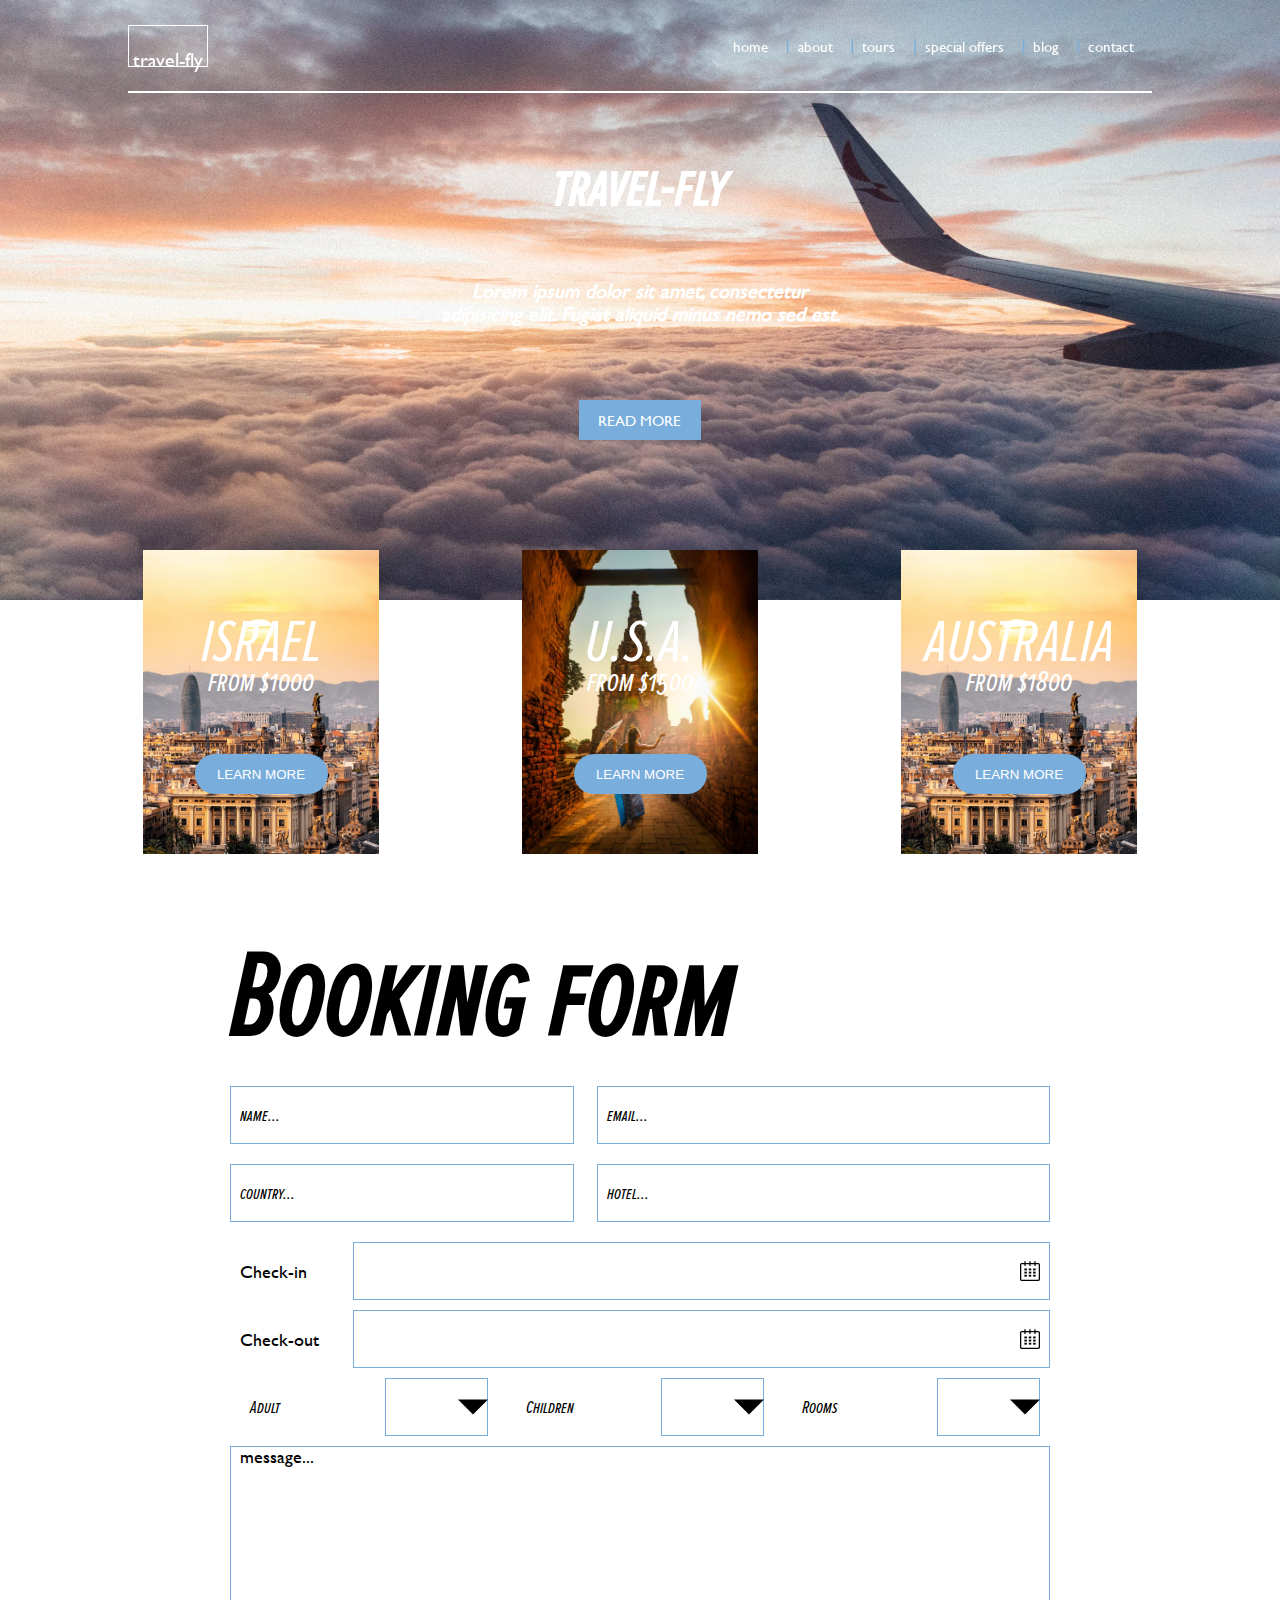
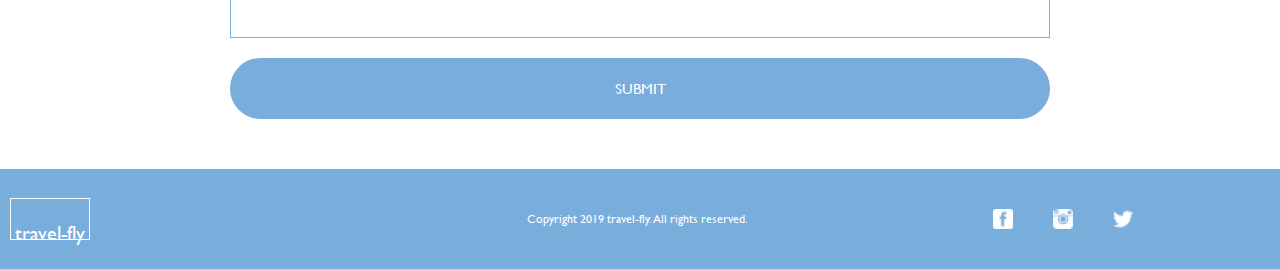
<file: homework-seven/index.html>
<!DOCTYPE html>
<html lang="en">
  <head>
    <meta charset="UTF-8" />
    <meta http-equiv="X-UA-Compatible" content="IE=edge" />
    <meta name="viewport" content="width=device-width, initial-scale=1.0" />
    <title>travel-fly home</title>
    <link rel="stylesheet" href="css/styles.css" />
  </head>
  <body>
    <nav>
      <div class="title">
        <div class="title-box">travel-fly</div>
      </div>
      <div class="links">
        <a href="index.html">home</a>
        <span>|</span>
        <a href="about.html">about</a>
        <span>|</span>
        <a href="tours-main.html">tours</a>
        <span>|</span>
        <a href="special-offers.html">special offers</a>
        <span>|</span>
        <a href="blog.html">blog</a>
        <span>|</span>
        <a href="contact.html">contact</a>
      </div>
    </nav>
    <section class="hero">
      <div class="hero-callout">
        <p>travel-fly</p>
      </div>
      <div class="hero-text">
        <div class="hero-ipsum">
          Lorem ipsum dolor sit amet, consectetur adipisicing elit. Fugiat
          aliquid minus nemo sed est.
        </div>
      </div>
      <div class="hero-button">
        <button>READ MORE</button>
      </div>
    </section>

    <section class="features">
      <div class="feature-locations">
        <div class="feature-photoOne">
          <div class="feature-title">ISRAEL</div>
          <div class="feature-price">from $1000</div>
          <div class="feature-button">
            <button>LEARN MORE</button>
          </div>
        </div>

        <div class="feature-photoTwo">
          <div class="feature-title">U.S.A.</div>
          <div class="feature-price">from $1500</div>
          <div class="feature-button">
            <button>LEARN MORE</button>
          </div>
        </div>
        <div class="feature-photoThree">
          <div class="feature-title">AUSTRALIA</div>
          <div class="feature-price">from $1800</div>
          <div class="feature-button">
            <button>LEARN MORE</button>
          </div>
        </div>
      </div>
    </section>

    <section class="booking">
      <div class="booking-wrapper">
        <h1>Booking form</h1>
        <div class="info-inputs">
          <div class="inputLeft">
            <label for="name">name...</label>
            <input type="text" />
          </div>
          <div class="inputRight">
            <label for="email">email...</label>
            <input type="text" />
          </div>
        </div>
        <div class="info-inputs">
          <div class="inputLeft">
            <label for="country">country...</label>
            <input type="text" />
          </div>
          <div class="inputRight">
            <label for="hotel">hotel...</label>
            <input type="text" />
          </div>
        </div>
        <div class="check-in-out">
          <div class="in-out-label">
            <label for="check-in">Check-in</label>
          </div>
          <div class="in-out-input">
            <img src="images/calendar.svg" alt="" />
            <input type="text" />
          </div>
        </div>
        <div class="check-in-out">
          <div class="in-out-label">
            <label for="check-in">Check-out</label>
          </div>
          <div class="in-out-input">
            <img src="images/calendar.svg" alt="" />
            <input type="text" />
          </div>
        </div>

        <div class="people-rooms">
          <div class="pr">
            <div class="prLabel">
              <label for="adults">Adult</label>
            </div>
            <div class="prInput">
              <img src="images/down-arrow.svg" alt="" />
              <input type="text" />
            </div>
            <div class="prLabel">
              <label for="children">Children</label>
            </div>
            <div class="prInput">
              <img src="images/down-arrow.svg" alt="" />
              <input type="text" />
            </div>

            <div class="prLabel">
              <label for="rooms">Rooms</label>
            </div>
            <div class="prInput">
              <img src="images/down-arrow.svg" alt="" />
              <input type="text" />
            </div>
          </div>
        </div>

        <div class="message">
          <label for="message">message...</label>
          <input type="text" />
        </div>
        <div class="sub-button">
          <button>SUBMIT</button>
        </div>
      </div>
    </section>
    <footer>
      <div class="footer">
        <div class="logo">
          <div class="title-box">travel-fly</div>
        </div>
        <div class="copyright">
          Copyright 2019 travel-fly. All rights reserved.
        </div>
        <div class="social">
          <img src="images/facebook-3-16.png" alt="" />
          <img src="images/instagram-16.png" alt="" />
          <img src="images/twitter-16.png" alt="" />
        </div>
      </div>
    </footer>
  </body>
</html>
</file>
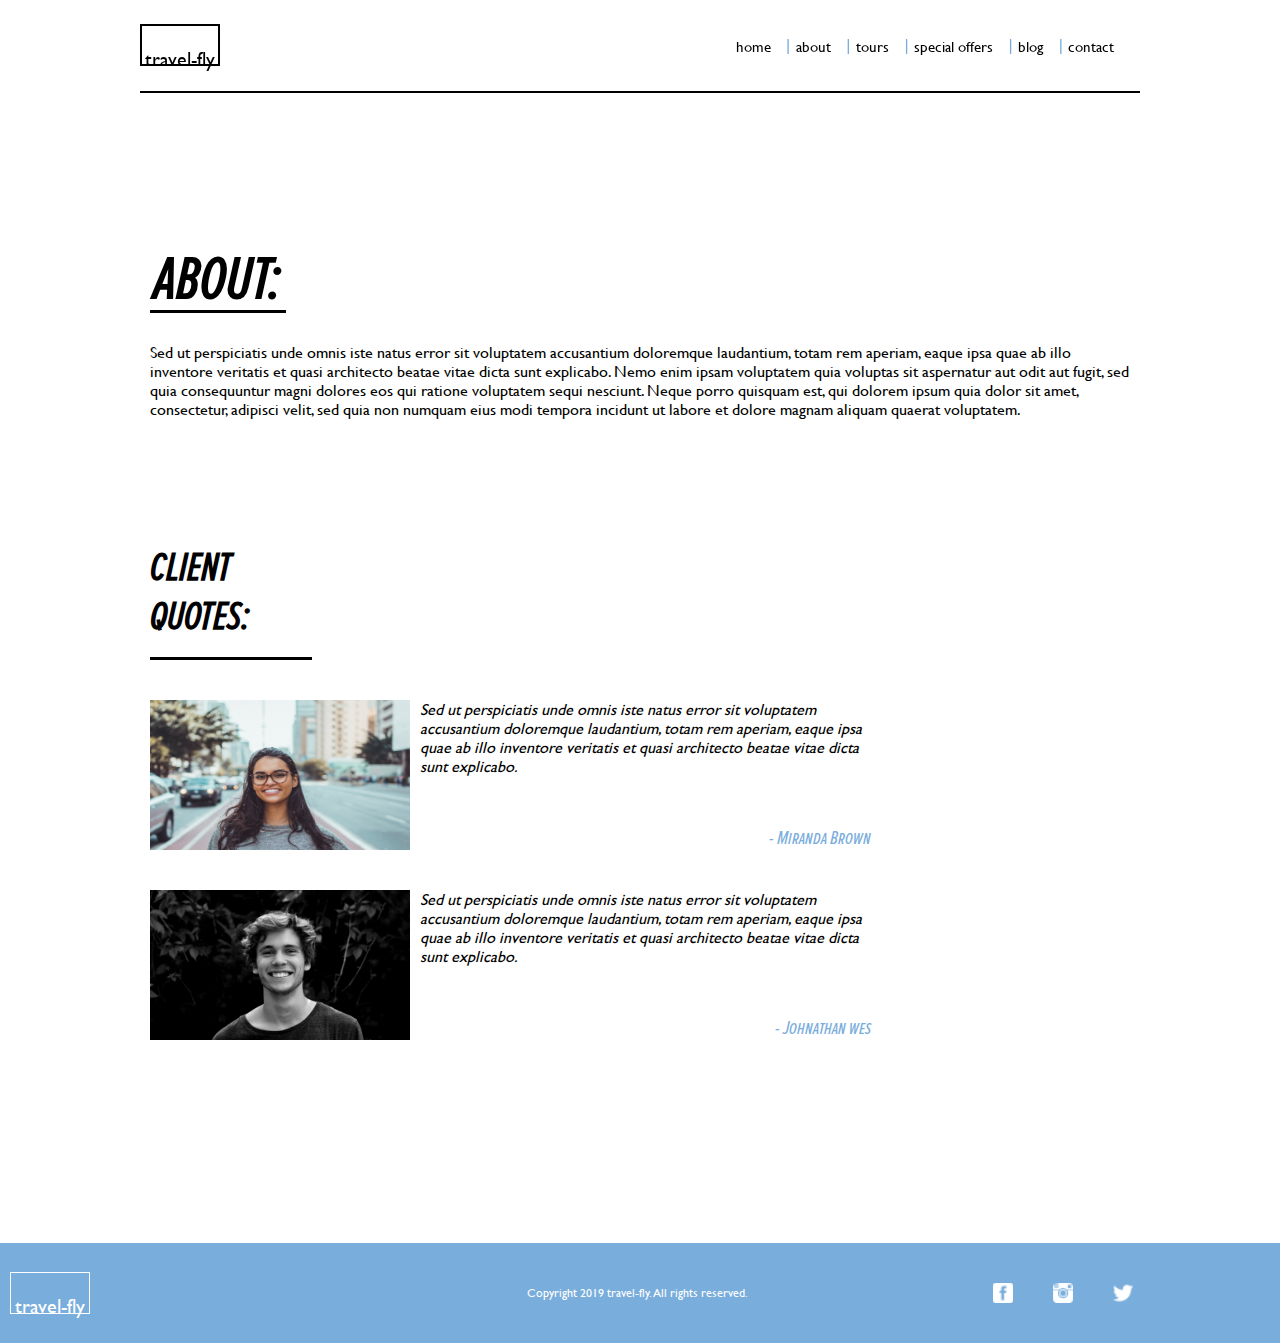
<file: homework-seven/about.html>
<!DOCTYPE html>
<html lang="en">
<head>
    <meta charset="UTF-8">
    <meta http-equiv="X-UA-Compatible" content="IE=edge">
    <meta name="viewport" content="width=device-width, initial-scale=1.0">
    <title>About</title>
    <link rel="stylesheet" href="css/styles.css">
</head>
<body>
    <div class="nav-black">
        <nav class="nav.black">
            <nav>
                <div class="title">
                  <div class="title-box">travel-fly</div>
                </div>
                <div class="links">
                  <a href="index.html">home</a>
                  <span>|</span>
                  <a href="about.html">about</a>
                  <span>|</span>
                  <a href="tours-main.html">tours</a>
                  <span>|</span>
                  <a href="special-offers.html">special offers</a>
                  <span>|</span>
                  <a href="blog.html">blog</a>
                  <span>|</span>
                  <a href="contact.html">contact</a>
                </div>
              </nav>
        </nav>
    </div>
<div class="nav-border"></div>
<section class="about">
    <div class="about-top">
        <div class="top-title">
            <h1>ABOUT:</h1>
        </div>
        <div class="top-text">
           Sed ut perspiciatis unde omnis iste natus error sit voluptatem accusantium doloremque laudantium, totam rem aperiam, eaque ipsa quae ab illo inventore veritatis et quasi architecto beatae vitae dicta sunt explicabo. Nemo enim ipsam voluptatem quia voluptas sit aspernatur aut odit aut fugit, sed quia consequuntur magni dolores eos qui ratione voluptatem sequi nesciunt. Neque porro quisquam est, qui dolorem ipsum quia dolor sit amet, consectetur, adipisci velit, sed quia non numquam eius modi tempora incidunt ut labore et dolore magnam aliquam quaerat voluptatem. 
        </div>
    </div>

    <div class="about-bottom">
        <div class="bottom-title">
            <h1>CLIENT QUOTES:</h1>
        </div>
        <div class="client-container">
            <div class="client-photo">
              <img src="images/about-client-01.jpg" alt="client: Miranda Brown">
            </div>
            <div class="client-quote">
                Sed ut perspiciatis unde omnis iste natus error sit voluptatem accusantium doloremque laudantium, totam rem aperiam, eaque ipsa quae ab illo inventore veritatis et quasi architecto beatae vitae dicta sunt explicabo. 
                <span>- Miranda Brown</span>
            </div>
        </div>
        <div class="client-container">
          <div class="client-photo">
            <img src="images/about-client-02.jpg" alt="client: Miranda Brown">
          </div>
          <div class="client-quote">
            Sed ut perspiciatis unde omnis iste natus error sit voluptatem accusantium doloremque laudantium, totam rem aperiam, eaque ipsa quae ab illo inventore veritatis et quasi architecto beatae vitae dicta sunt explicabo.  
              <span>- Johnathan wes</span>
          </div>
      </div>
    </div>

</section>

<footer>
    <div class="footer">
        <div class="logo">
          <div class="title-box">travel-fly</div>
        </div>
        <div class="copyright">
          Copyright 2019 travel-fly. All rights reserved.
        </div>
        <div class="social">
          <img src="images/facebook-3-16.png" alt="" />
          <img src="images/instagram-16.png" alt="" />
          <img src="images/twitter-16.png" alt="" />
        </div>
      </div>
</footer>
</body>
</html>
</file>
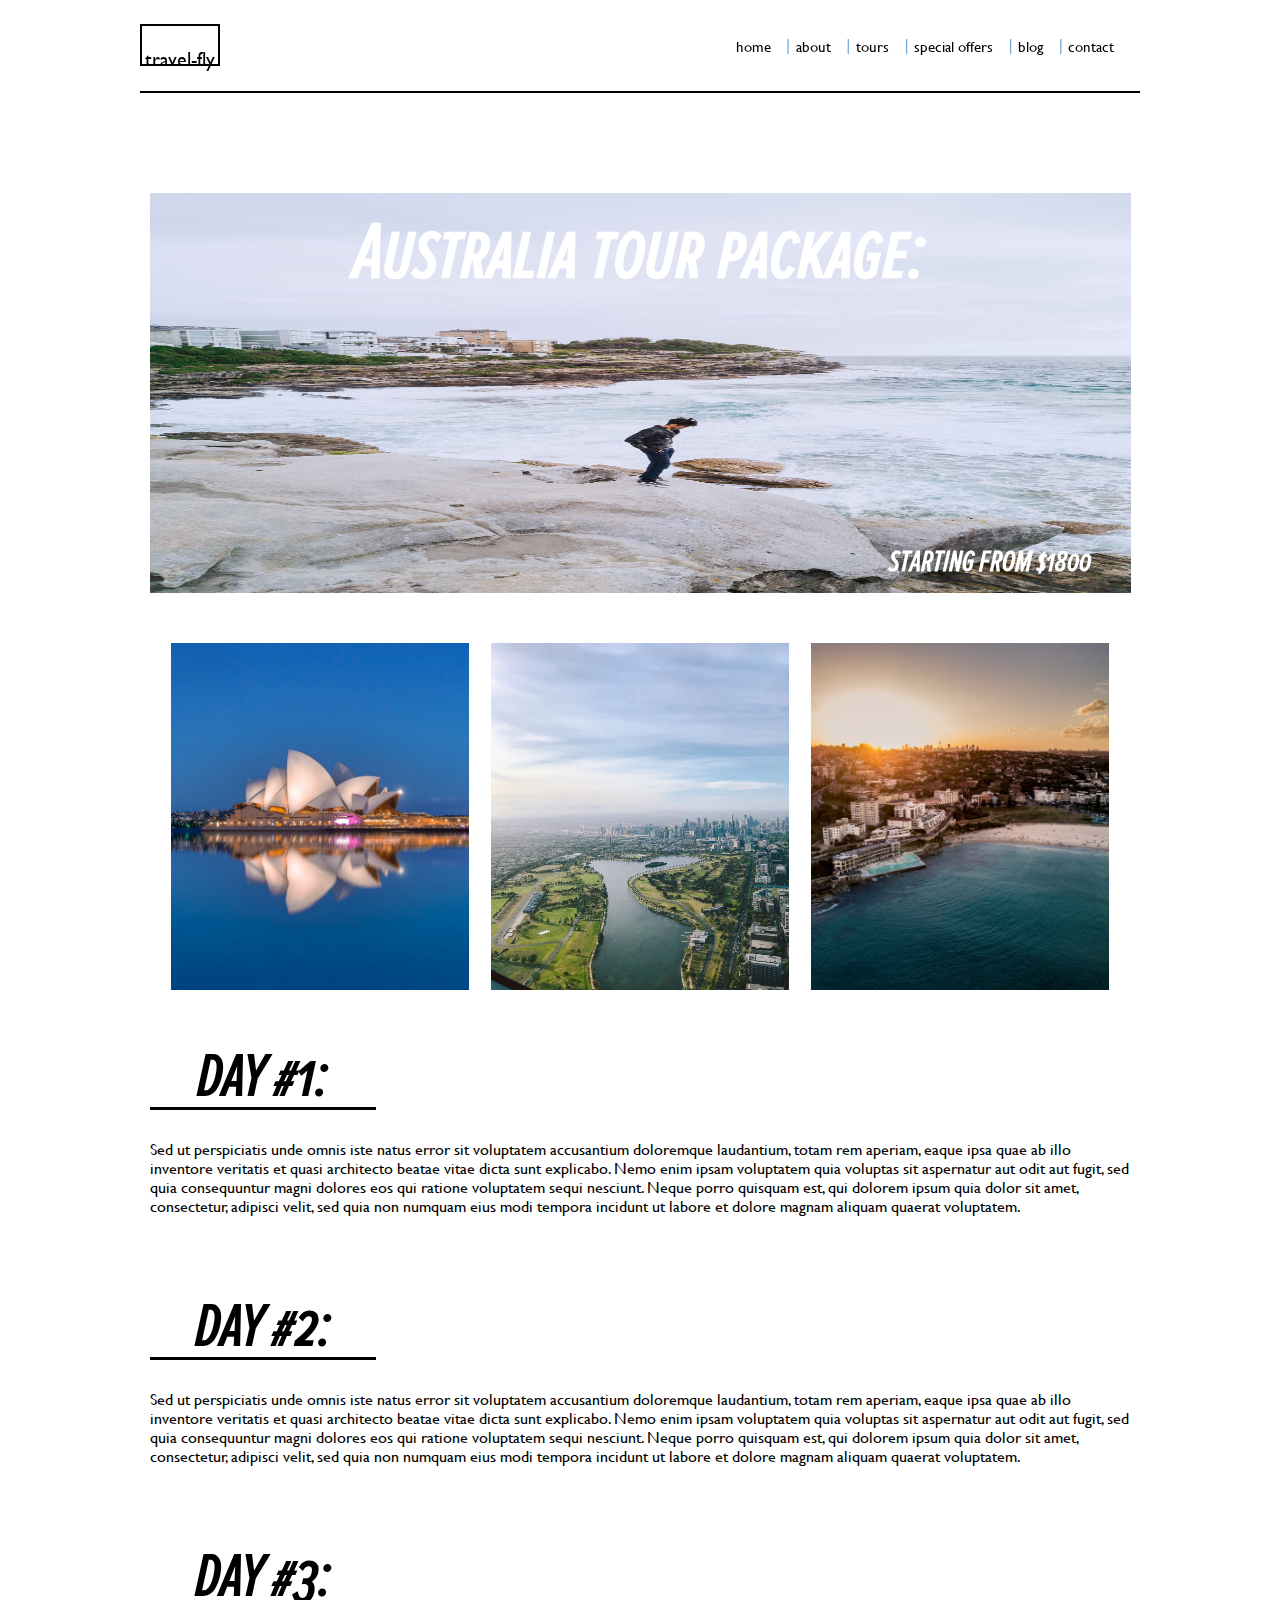
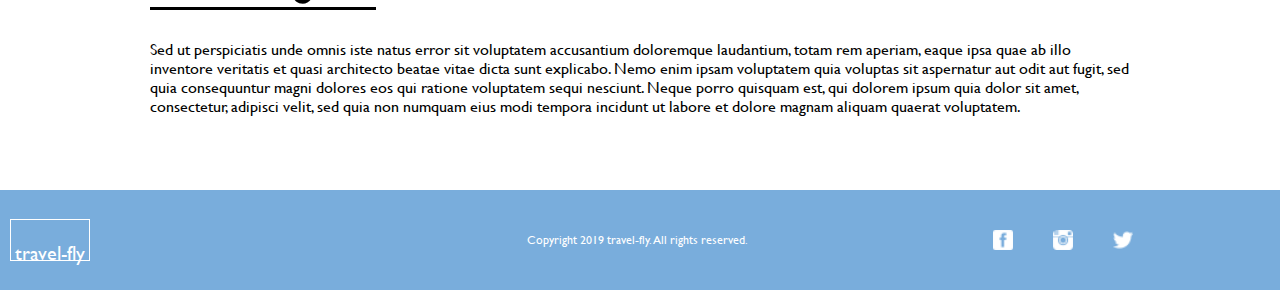
<file: homework-seven/australia.html>
<!DOCTYPE html>
<html lang="en">
<head>
    <meta charset="UTF-8">
    <meta http-equiv="X-UA-Compatible" content="IE=edge">
    <meta name="viewport" content="width=device-width, initial-scale=1.0">
    <title>Australia</title>
    <link rel="stylesheet" href="css/styles.css">
</head>
<body>
    <div class="nav-black">
        <nav class="nav.black">
            <nav>
                <div class="title">
                  <div class="title-box">travel-fly</div>
                </div>
                <div class="links">
                  <a href="index.html">home</a>
                  <span>|</span>
                  <a href="about.html">about</a>
                  <span>|</span>
                  <a href="tours-main.html">tours</a>
                  <span>|</span>
                  <a href="special-offers.html">special offers</a>
                  <span>|</span>
                  <a href="blog.html">blog</a>
                  <span>|</span>
                  <a href="contact.html">contact</a>
                </div>
              </nav>
        </nav>
    </div>
<div class="nav-border"></div>

<div class="tour-banner">
    <H1>Australia tour package:</H1>
    <h2>STARTING FROM $1800</h2>
  <img src="images/tour/tour-03.jpg" alt="Israel">
</div>

<div class="trinity-photos">
    <div class="photo-left">
        <img src="images/tour/tour-aus/aus-tour-01.jpg" alt="Australia">
    </div>
    <div class="photo-center">
        <img src="images/tour/tour-aus/aus-tour-02.jpg" alt="Australia">
    </div>
    <div class="photo-right">
        <img src="images/tour/tour-aus/aus-tour-03.jpg" alt="Australia">
    </div>
</div>

<div class="tours-text">
    <div class="text-title">
        <h1>DAY #1:</h1>
    </div>
    <div class="tours-details">
       Sed ut perspiciatis unde omnis iste natus error sit voluptatem accusantium doloremque laudantium, totam rem aperiam, eaque ipsa quae ab illo inventore veritatis et quasi architecto beatae vitae dicta sunt explicabo. Nemo enim ipsam voluptatem quia voluptas sit aspernatur aut odit aut fugit, sed quia consequuntur magni dolores eos qui ratione voluptatem sequi nesciunt. Neque porro quisquam est, qui dolorem ipsum quia dolor sit amet, consectetur, adipisci velit, sed quia non numquam eius modi tempora incidunt ut labore et dolore magnam aliquam quaerat voluptatem. 
    </div>
</div>

<div class="tours-text">
    <div class="text-title">
        <h1>DAY #2:</h1>
    </div>
    <div class="tours-details">
       Sed ut perspiciatis unde omnis iste natus error sit voluptatem accusantium doloremque laudantium, totam rem aperiam, eaque ipsa quae ab illo inventore veritatis et quasi architecto beatae vitae dicta sunt explicabo. Nemo enim ipsam voluptatem quia voluptas sit aspernatur aut odit aut fugit, sed quia consequuntur magni dolores eos qui ratione voluptatem sequi nesciunt. Neque porro quisquam est, qui dolorem ipsum quia dolor sit amet, consectetur, adipisci velit, sed quia non numquam eius modi tempora incidunt ut labore et dolore magnam aliquam quaerat voluptatem. 
    </div>
</div>

<div class="tours-text">
    <div class="text-title">
        <h1>DAY #3:</h1>
    </div>
    <div class="tours-details">
       Sed ut perspiciatis unde omnis iste natus error sit voluptatem accusantium doloremque laudantium, totam rem aperiam, eaque ipsa quae ab illo inventore veritatis et quasi architecto beatae vitae dicta sunt explicabo. Nemo enim ipsam voluptatem quia voluptas sit aspernatur aut odit aut fugit, sed quia consequuntur magni dolores eos qui ratione voluptatem sequi nesciunt. Neque porro quisquam est, qui dolorem ipsum quia dolor sit amet, consectetur, adipisci velit, sed quia non numquam eius modi tempora incidunt ut labore et dolore magnam aliquam quaerat voluptatem. 
    </div>
</div>

<footer>
    <div class="footer">
      <div class="logo">
        <div class="title-box">travel-fly</div>
      </div>
      <div class="copyright">
        Copyright 2019 travel-fly. All rights reserved.
      </div>
      <div class="social">
        <img src="images/facebook-3-16.png" alt="" />
        <img src="images/instagram-16.png" alt="" />
        <img src="images/twitter-16.png" alt="" />
      </div>
    </div>
  </footer>
</body>
</html>
</file>
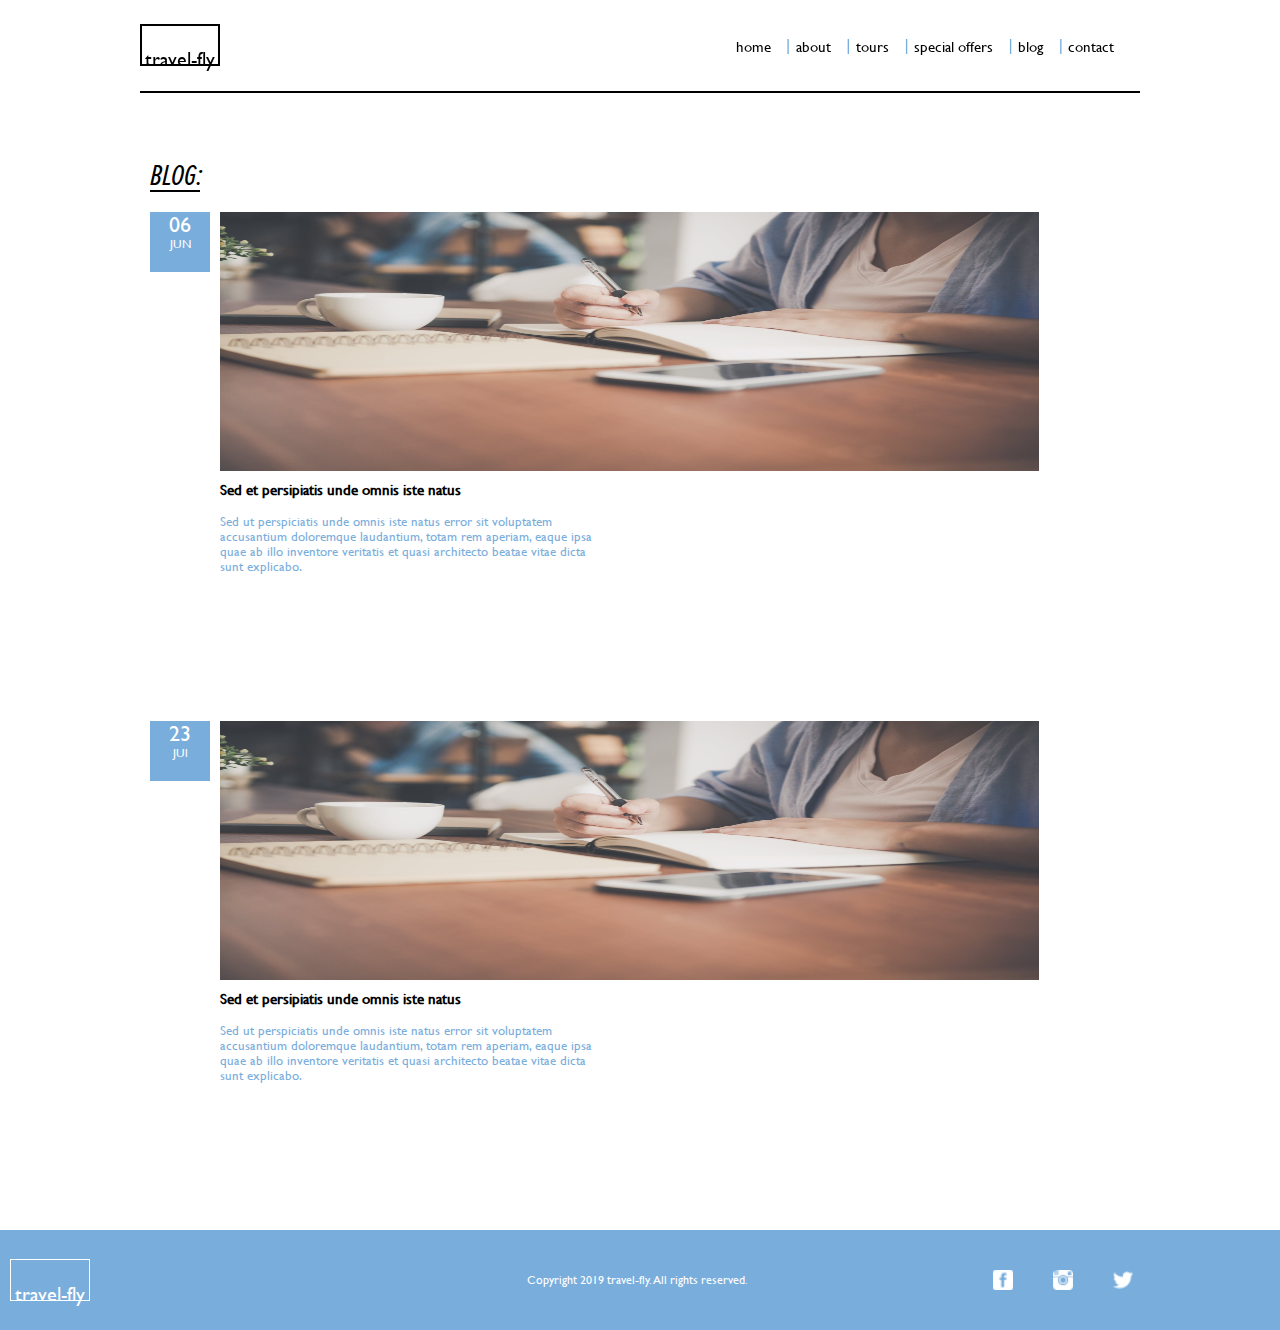
<file: homework-seven/blog.html>
<!DOCTYPE html>
<html lang="en">
<head>
    <meta charset="UTF-8">
    <meta http-equiv="X-UA-Compatible" content="IE=edge">
    <meta name="viewport" content="width=device-width, initial-scale=1.0">
    <title>blog</title>
    <link rel="stylesheet" href="css/styles.css">
</head>
<body>
    <div class="nav-black">
        <nav class="nav.black">
            <nav>
                <div class="title">
                  <div class="title-box">travel-fly</div>
                </div>
                <div class="links">
                  <a href="index.html">home</a>
                  <span>|</span>
                  <a href="about.html">about</a>
                  <span>|</span>
                  <a href="tours-main.html">tours</a>
                  <span>|</span>
                  <a href="special-offers.html">special offers</a>
                  <span>|</span>
                  <a href="blog.html">blog</a>
                  <span>|</span>
                  <a href="contact.html">contact</a>
                </div>
              </nav>
        </nav>
    </div>
<div class="nav-border"></div>

<div class="blog-wrapper">
<div class="blog-title">
    BLOG:
</div>
<div class="blog-container">
<div class="blog-date">
  <div class="date">
    <div class="number">06</div>
    <div class="month">JUN</div>
  </div>
</div>
<div class="blog-photo">
  <img src="images/blog.jpg" alt="blog photo">
</div>
</div>
<div class="blog-text">
  <h1>Sed et persipiatis unde omnis iste natus</h1>
  <p>Sed ut perspiciatis unde omnis iste natus error sit voluptatem accusantium doloremque laudantium, totam rem aperiam, eaque ipsa quae ab illo inventore veritatis et quasi architecto beatae vitae dicta sunt explicabo. </p>
</div>

<div class="blog-container">
  <div class="blog-date">
    <div class="date">
      <div class="number">23</div>
      <div class="month">JUl</div>
    </div>
  </div>
  <div class="blog-photo">
    <img src="images/blog.jpg" alt="blog photo">
  </div>
  </div>
  <div class="blog-text">
    <h1>Sed et persipiatis unde omnis iste natus</h1>
    <p>Sed ut perspiciatis unde omnis iste natus error sit voluptatem accusantium doloremque laudantium, totam rem aperiam, eaque ipsa quae ab illo inventore veritatis et quasi architecto beatae vitae dicta sunt explicabo. </p>
  </div>
</div>


<footer>
    <div class="footer">
      <div class="logo">
        <div class="title-box">travel-fly</div>
      </div>
      <div class="copyright">
        Copyright 2019 travel-fly. All rights reserved.
      </div>
      <div class="social">
        <img src="images/facebook-3-16.png" alt="" />
        <img src="images/instagram-16.png" alt="" />
        <img src="images/twitter-16.png" alt="" />
      </div>
    </div>
  </footer>
</body>
</html>
</file>
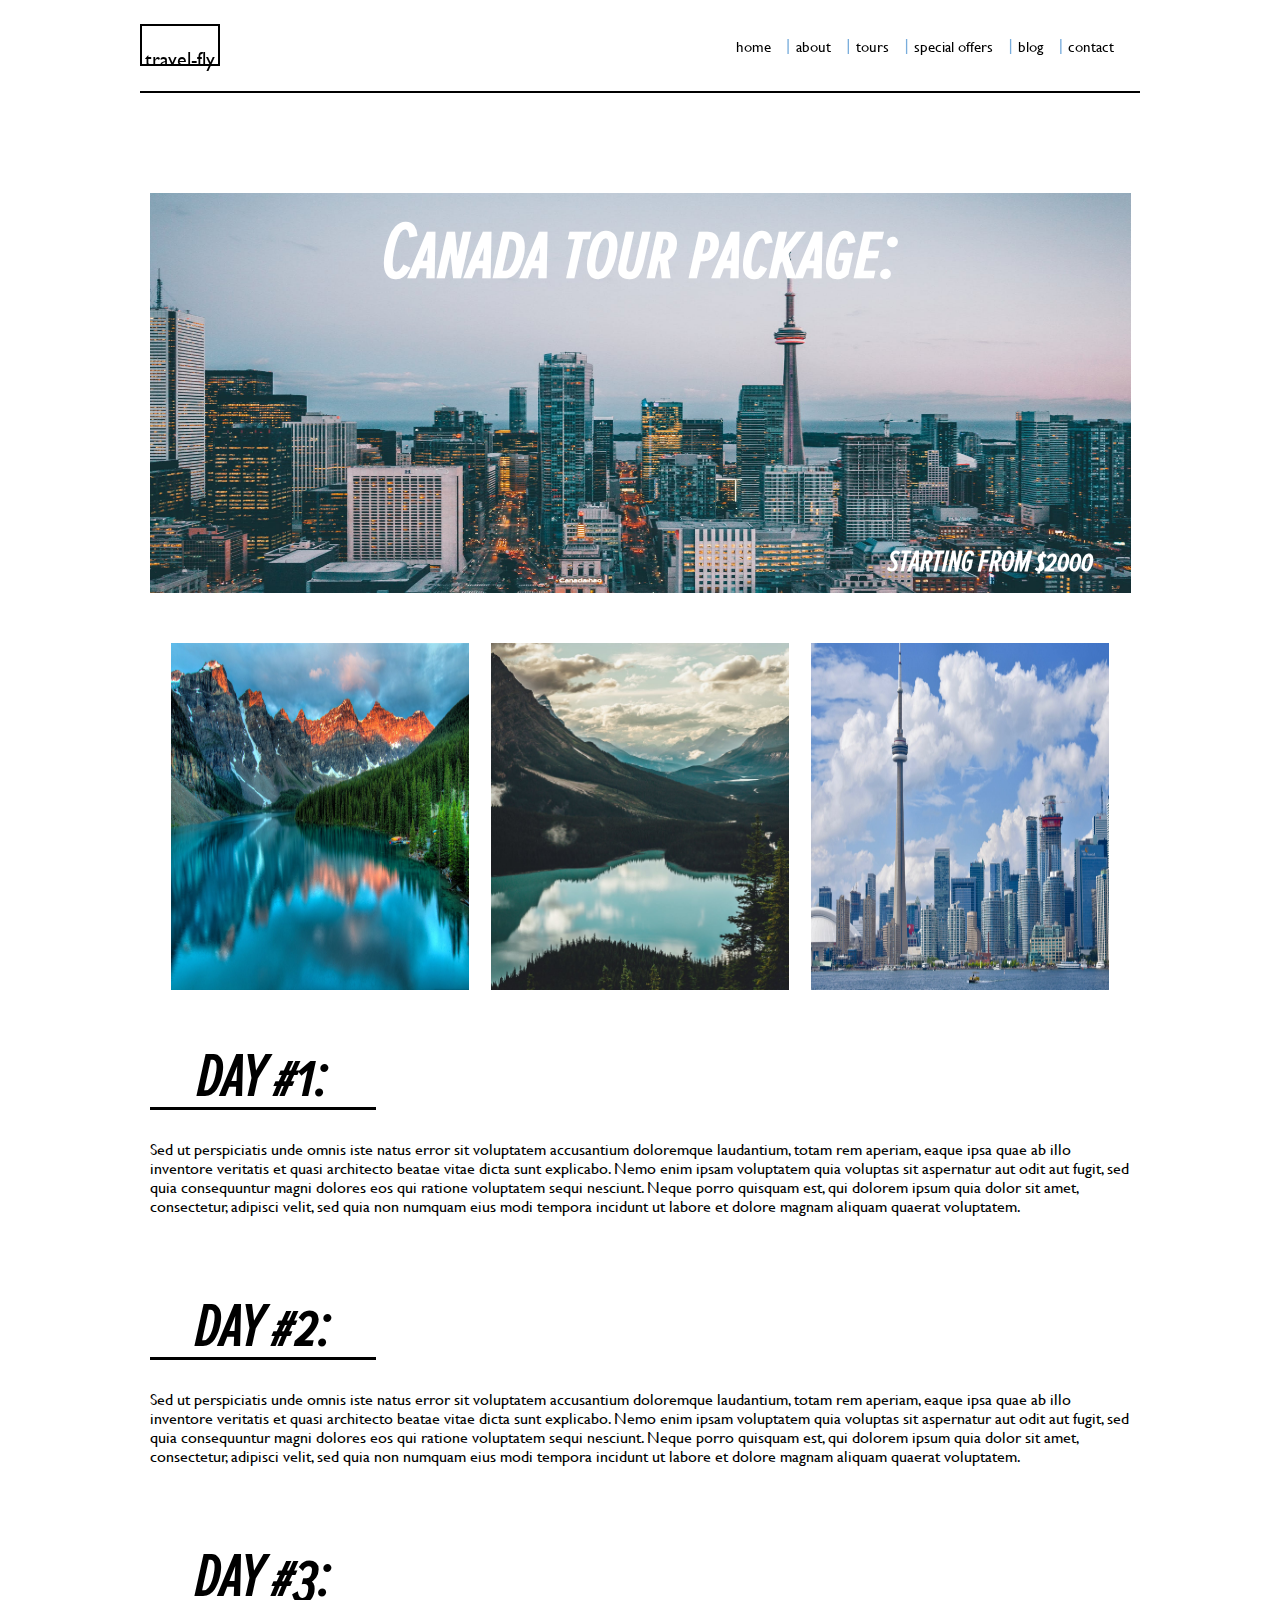
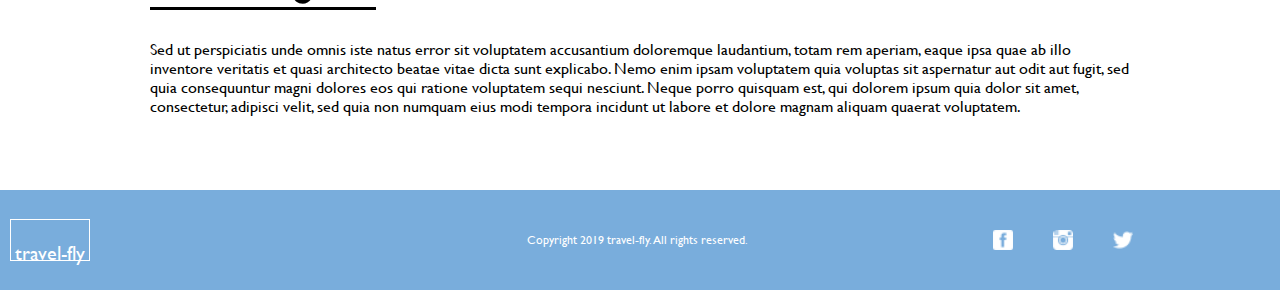
<file: homework-seven/canada.html>
<!DOCTYPE html>
<html lang="en">
<head>
    <meta charset="UTF-8">
    <meta http-equiv="X-UA-Compatible" content="IE=edge">
    <meta name="viewport" content="width=device-width, initial-scale=1.0">
    <title>Canada</title>
    <link rel="stylesheet" href="css/styles.css">
</head>
<body>
    <div class="nav-black">
        <nav class="nav.black">
            <nav>
                <div class="title">
                  <div class="title-box">travel-fly</div>
                </div>
                <div class="links">
                  <a href="index.html">home</a>
                  <span>|</span>
                  <a href="about.html">about</a>
                  <span>|</span>
                  <a href="tours-main.html">tours</a>
                  <span>|</span>
                  <a href="special-offers.html">special offers</a>
                  <span>|</span>
                  <a href="blog.html">blog</a>
                  <span>|</span>
                  <a href="contact.html">contact</a>
                </div>
              </nav>
        </nav>
    </div>
<div class="nav-border"></div>

<div class="tour-banner">
    <H1>Canada tour package:</H1>
    <h2>STARTING FROM $2000</h2>
  <img src="images/tour/tour-08.jpg" alt="Canada">
</div>

<div class="trinity-photos">
    <div class="photo-left">
        <img src="images/tour/tour-canada/canada-tour-01.jpg" alt="Canada">
    </div>
    <div class="photo-center">
        <img src="images/tour/tour-canada/canada-tour-02.jpg" alt="Canada">
    </div>
    <div class="photo-right">
        <img src="images/tour/tour-canada/canada-tour-03.jpg" alt="Canada">
    </div>
</div>

<div class="tours-text">
    <div class="text-title">
        <h1>DAY #1:</h1>
    </div>
    <div class="tours-details">
       Sed ut perspiciatis unde omnis iste natus error sit voluptatem accusantium doloremque laudantium, totam rem aperiam, eaque ipsa quae ab illo inventore veritatis et quasi architecto beatae vitae dicta sunt explicabo. Nemo enim ipsam voluptatem quia voluptas sit aspernatur aut odit aut fugit, sed quia consequuntur magni dolores eos qui ratione voluptatem sequi nesciunt. Neque porro quisquam est, qui dolorem ipsum quia dolor sit amet, consectetur, adipisci velit, sed quia non numquam eius modi tempora incidunt ut labore et dolore magnam aliquam quaerat voluptatem. 
    </div>
</div>

<div class="tours-text">
    <div class="text-title">
        <h1>DAY #2:</h1>
    </div>
    <div class="tours-details">
       Sed ut perspiciatis unde omnis iste natus error sit voluptatem accusantium doloremque laudantium, totam rem aperiam, eaque ipsa quae ab illo inventore veritatis et quasi architecto beatae vitae dicta sunt explicabo. Nemo enim ipsam voluptatem quia voluptas sit aspernatur aut odit aut fugit, sed quia consequuntur magni dolores eos qui ratione voluptatem sequi nesciunt. Neque porro quisquam est, qui dolorem ipsum quia dolor sit amet, consectetur, adipisci velit, sed quia non numquam eius modi tempora incidunt ut labore et dolore magnam aliquam quaerat voluptatem. 
    </div>
</div>

<div class="tours-text">
    <div class="text-title">
        <h1>DAY #3:</h1>
    </div>
    <div class="tours-details">
       Sed ut perspiciatis unde omnis iste natus error sit voluptatem accusantium doloremque laudantium, totam rem aperiam, eaque ipsa quae ab illo inventore veritatis et quasi architecto beatae vitae dicta sunt explicabo. Nemo enim ipsam voluptatem quia voluptas sit aspernatur aut odit aut fugit, sed quia consequuntur magni dolores eos qui ratione voluptatem sequi nesciunt. Neque porro quisquam est, qui dolorem ipsum quia dolor sit amet, consectetur, adipisci velit, sed quia non numquam eius modi tempora incidunt ut labore et dolore magnam aliquam quaerat voluptatem. 
    </div>
</div>

<footer>
    <div class="footer">
      <div class="logo">
        <div class="title-box">travel-fly</div>
      </div>
      <div class="copyright">
        Copyright 2019 travel-fly. All rights reserved.
      </div>
      <div class="social">
        <img src="images/facebook-3-16.png" alt="" />
        <img src="images/instagram-16.png" alt="" />
        <img src="images/twitter-16.png" alt="" />
      </div>
    </div>
  </footer>
</body>
</html>
</file>
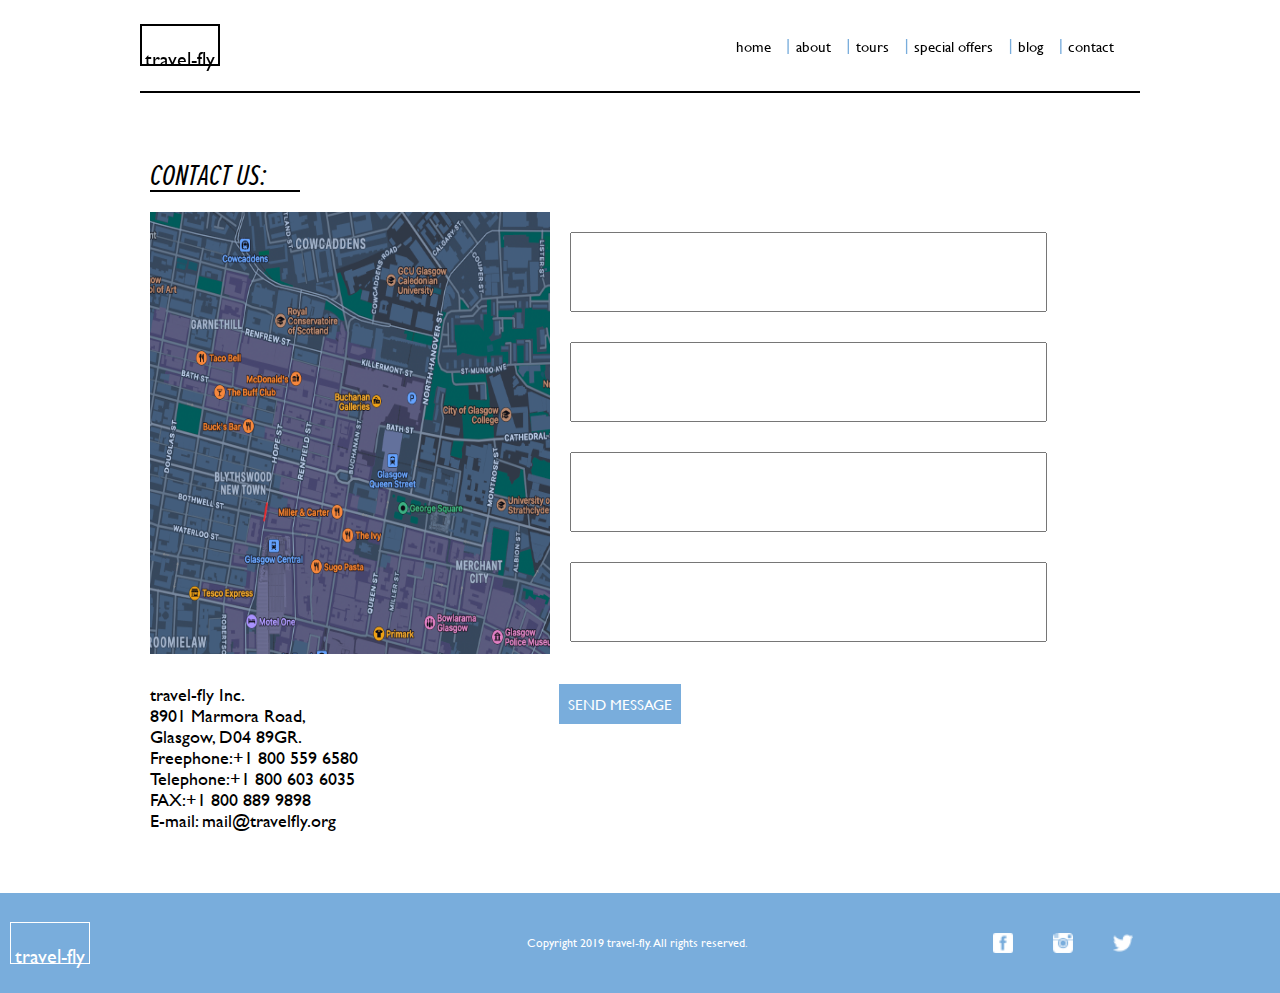
<file: homework-seven/contact.html>
<!DOCTYPE html>
<html lang="en">
<head>
    <meta charset="UTF-8">
    <meta http-equiv="X-UA-Compatible" content="IE=edge">
    <meta name="viewport" content="width=device-width, initial-scale=1.0">
    <title>contact</title>
    <link rel="stylesheet" href="css/styles.css">
</head>
<body>
    <div class="nav-black">
        <nav class="nav.black">
            <nav>
                <div class="title">
                  <div class="title-box">travel-fly</div>
                </div>
                <div class="links">
                  <a href="index.html">home</a>
                  <span>|</span>
                  <a href="about.html">about</a>
                  <span>|</span>
                  <a href="tours-main.html">tours</a>
                  <span>|</span>
                  <a href="special-offers.html">special offers</a>
                  <span>|</span>
                  <a href="blog.html">blog</a>
                  <span>|</span>
                  <a href="contact.html">contact</a>
                </div>
              </nav>
        </nav>
    </div>
<div class="nav-border"></div>

<div class="contact-wrapper">
<div class="contact-title">
    CONTACT US:
</div>
<div class="contact-container">
  <div class="map">
    <img src="images/Screen Shot 2021-10-01 at 9.45.05 PM.png" alt="location">
  </div>
<div class="form">
    <input type="text">
    <input type="text">
    <input type="text">
      <input type="text">
    </div>
    </div>
    <div class="contact-info">
      <div class="address">
        travel-fly Inc. 
        <br>
8901 Marmora Road,
<br>
Glasgow, D04 89GR.
<br>
Freephone:+1 800 559 6580
<br>
Telephone:+1 800 603 6035
<br>
FAX:+1 800 889 9898
<br>
E-mail: mail@travelfly.org
      </div>
      <div class="button">
        <button>SEND MESSAGE</button>
      </div>
    </div>
    </div>

    

<footer>
    <div class="footer">
      <div class="logo">
        <div class="title-box">travel-fly</div>
      </div>
      <div class="copyright">
        Copyright 2019 travel-fly. All rights reserved.
      </div>
      <div class="social">
        <img src="images/facebook-3-16.png" alt="" />
        <img src="images/instagram-16.png" alt="" />
        <img src="images/twitter-16.png" alt="" />
      </div>
    </div>
  </footer>
</body>
</html>
</file>
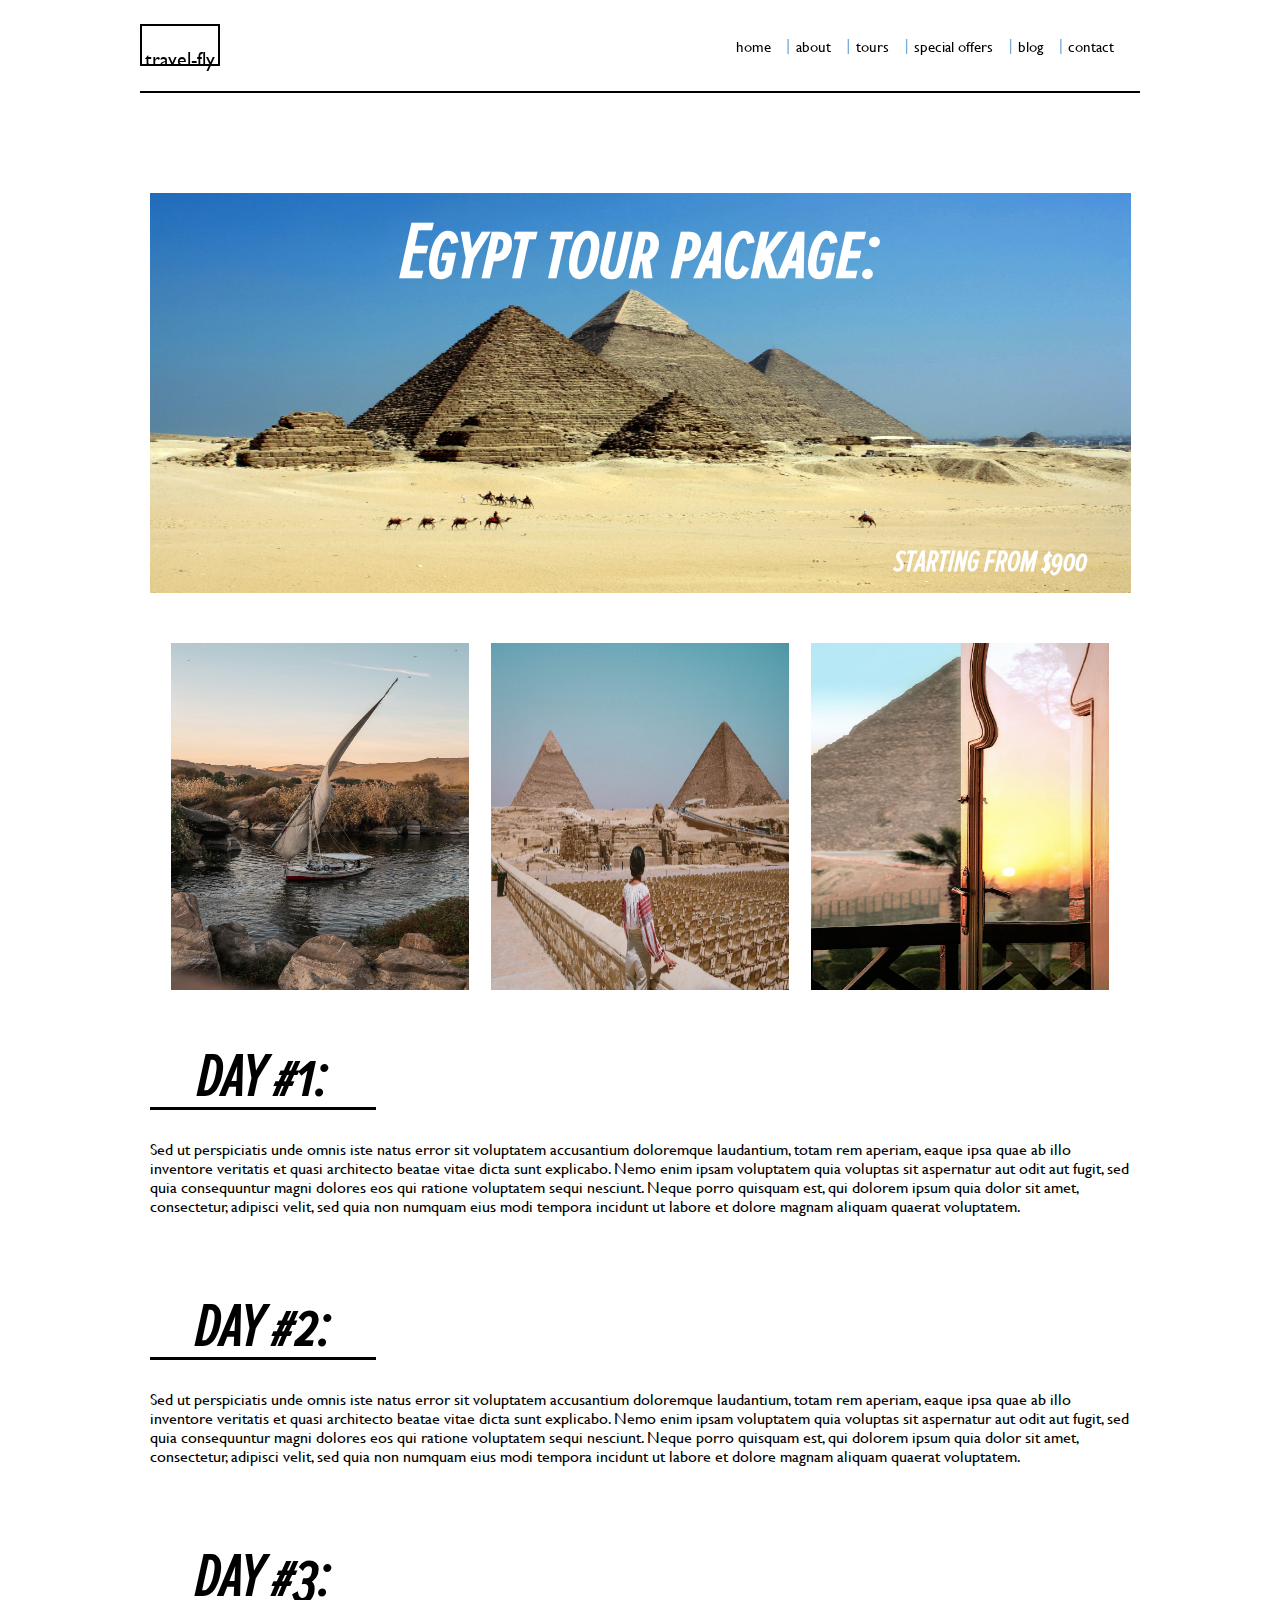
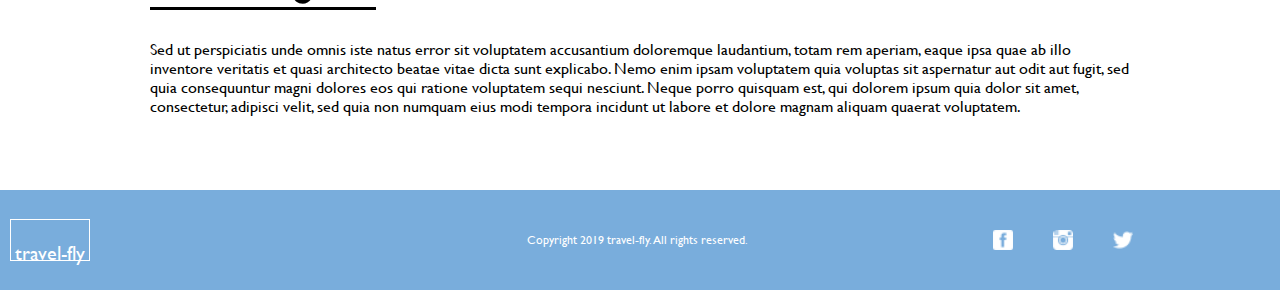
<file: homework-seven/egypt.html>
<!DOCTYPE html>
<html lang="en">
<head>
    <meta charset="UTF-8">
    <meta http-equiv="X-UA-Compatible" content="IE=edge">
    <meta name="viewport" content="width=device-width, initial-scale=1.0">
    <title>Egypt</title>
    <link rel="stylesheet" href="css/styles.css">
</head>
<body>
    <div class="nav-black">
        <nav class="nav.black">
            <nav>
                <div class="title">
                  <div class="title-box">travel-fly</div>
                </div>
                <div class="links">
                  <a href="index.html">home</a>
                  <span>|</span>
                  <a href="about.html">about</a>
                  <span>|</span>
                  <a href="tours-main.html">tours</a>
                  <span>|</span>
                  <a href="special-offers.html">special offers</a>
                  <span>|</span>
                  <a href="blog.html">blog</a>
                  <span>|</span>
                  <a href="contact.html">contact</a>
                </div>
              </nav>
        </nav>
    </div>
<div class="nav-border"></div>

<div class="tour-banner">
    <H1>Egypt tour package:</H1>
    <h2>STARTING FROM $900</h2>
  <img src="images/tour/tour-06.jpg" alt="Egypt">
</div>

<div class="trinity-photos">
    <div class="photo-left">
        <img src="images/tour/tour-egypt/egypt-tour-01.jpg" alt="Egypt">
    </div>
    <div class="photo-center">
        <img src="images/tour/tour-egypt/egypt-tour-02.jpg" alt="Egypt">
    </div>
    <div class="photo-right">
        <img src="images/tour/tour-egypt/egypt-tour-03.jpg" alt="Egypt">
    </div>
</div>

<div class="tours-text">
    <div class="text-title">
        <h1>DAY #1:</h1>
    </div>
    <div class="tours-details">
       Sed ut perspiciatis unde omnis iste natus error sit voluptatem accusantium doloremque laudantium, totam rem aperiam, eaque ipsa quae ab illo inventore veritatis et quasi architecto beatae vitae dicta sunt explicabo. Nemo enim ipsam voluptatem quia voluptas sit aspernatur aut odit aut fugit, sed quia consequuntur magni dolores eos qui ratione voluptatem sequi nesciunt. Neque porro quisquam est, qui dolorem ipsum quia dolor sit amet, consectetur, adipisci velit, sed quia non numquam eius modi tempora incidunt ut labore et dolore magnam aliquam quaerat voluptatem. 
    </div>
</div>

<div class="tours-text">
    <div class="text-title">
        <h1>DAY #2:</h1>
    </div>
    <div class="tours-details">
       Sed ut perspiciatis unde omnis iste natus error sit voluptatem accusantium doloremque laudantium, totam rem aperiam, eaque ipsa quae ab illo inventore veritatis et quasi architecto beatae vitae dicta sunt explicabo. Nemo enim ipsam voluptatem quia voluptas sit aspernatur aut odit aut fugit, sed quia consequuntur magni dolores eos qui ratione voluptatem sequi nesciunt. Neque porro quisquam est, qui dolorem ipsum quia dolor sit amet, consectetur, adipisci velit, sed quia non numquam eius modi tempora incidunt ut labore et dolore magnam aliquam quaerat voluptatem. 
    </div>
</div>

<div class="tours-text">
    <div class="text-title">
        <h1>DAY #3:</h1>
    </div>
    <div class="tours-details">
       Sed ut perspiciatis unde omnis iste natus error sit voluptatem accusantium doloremque laudantium, totam rem aperiam, eaque ipsa quae ab illo inventore veritatis et quasi architecto beatae vitae dicta sunt explicabo. Nemo enim ipsam voluptatem quia voluptas sit aspernatur aut odit aut fugit, sed quia consequuntur magni dolores eos qui ratione voluptatem sequi nesciunt. Neque porro quisquam est, qui dolorem ipsum quia dolor sit amet, consectetur, adipisci velit, sed quia non numquam eius modi tempora incidunt ut labore et dolore magnam aliquam quaerat voluptatem. 
    </div>
</div>

<footer>
    <div class="footer">
      <div class="logo">
        <div class="title-box">travel-fly</div>
      </div>
      <div class="copyright">
        Copyright 2019 travel-fly. All rights reserved.
      </div>
      <div class="social">
        <img src="images/facebook-3-16.png" alt="" />
        <img src="images/instagram-16.png" alt="" />
        <img src="images/twitter-16.png" alt="" />
      </div>
    </div>
  </footer>
</body>
</html>
</file>
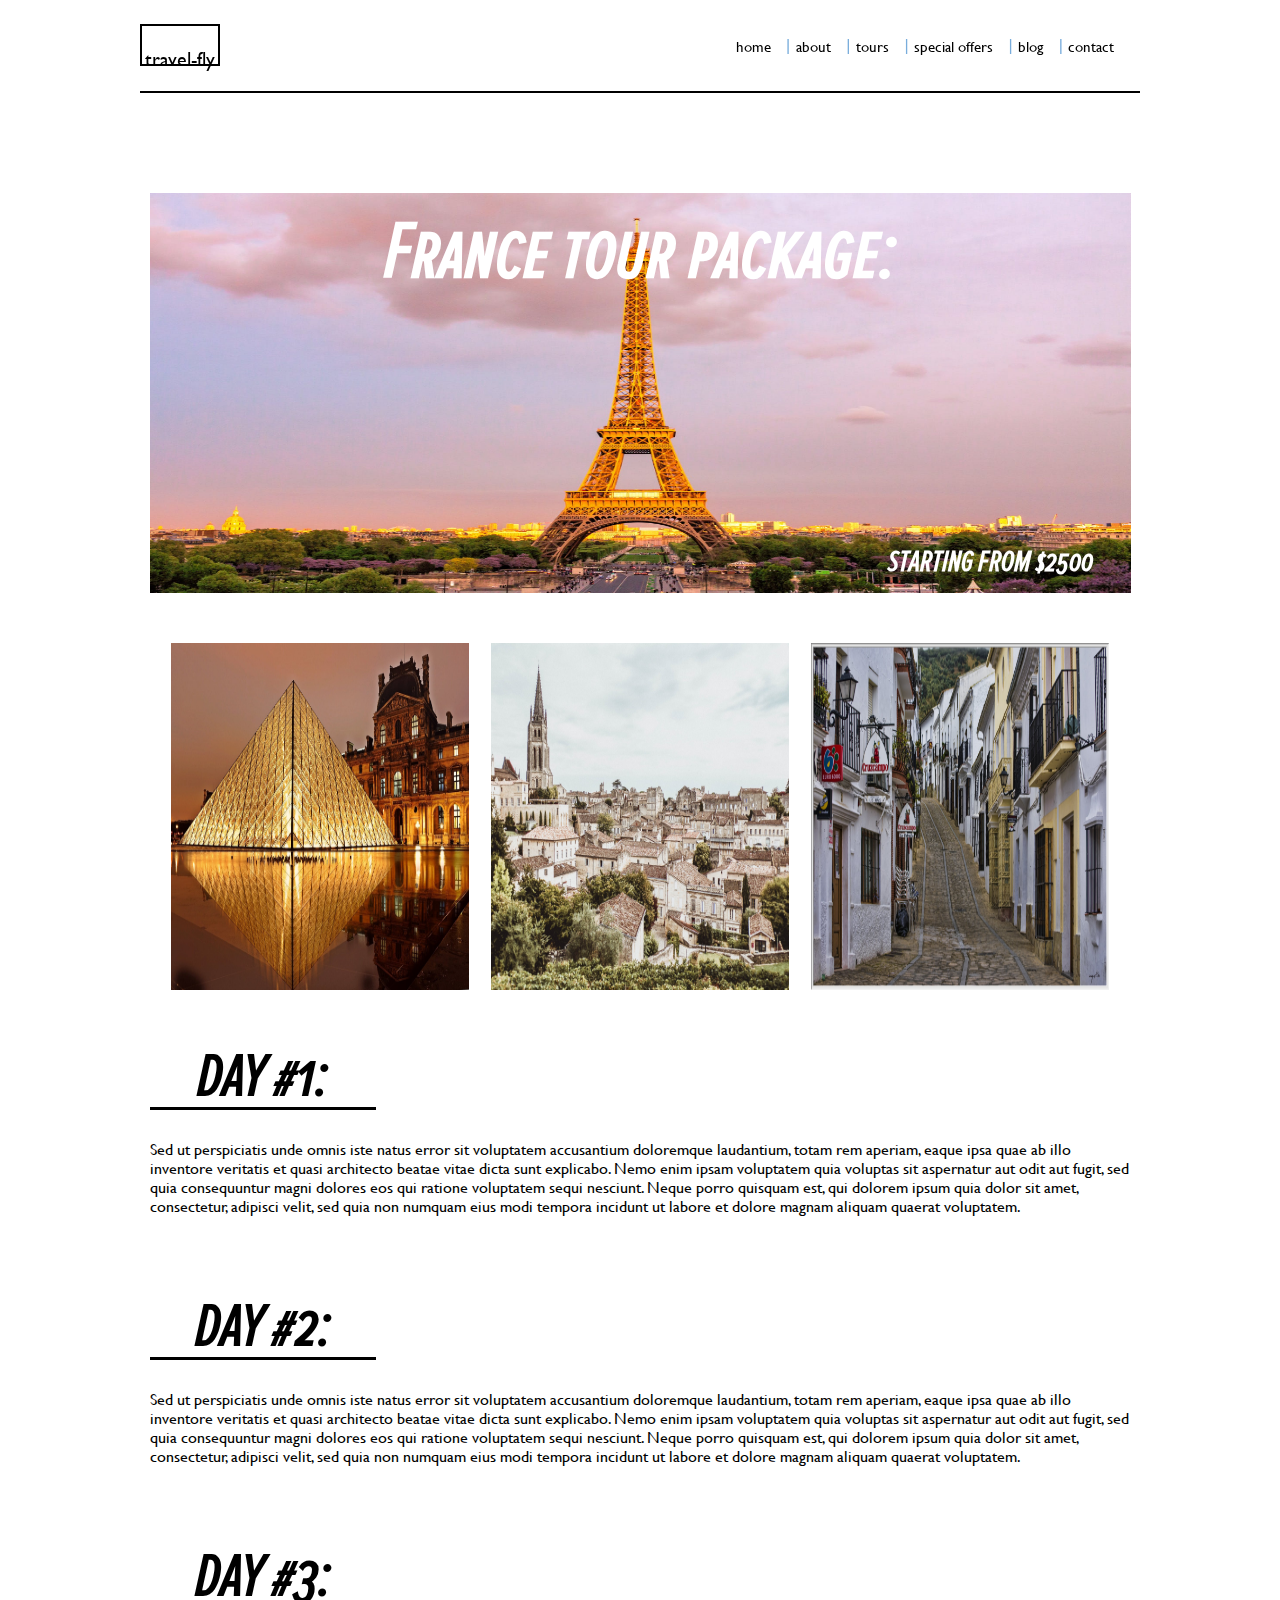
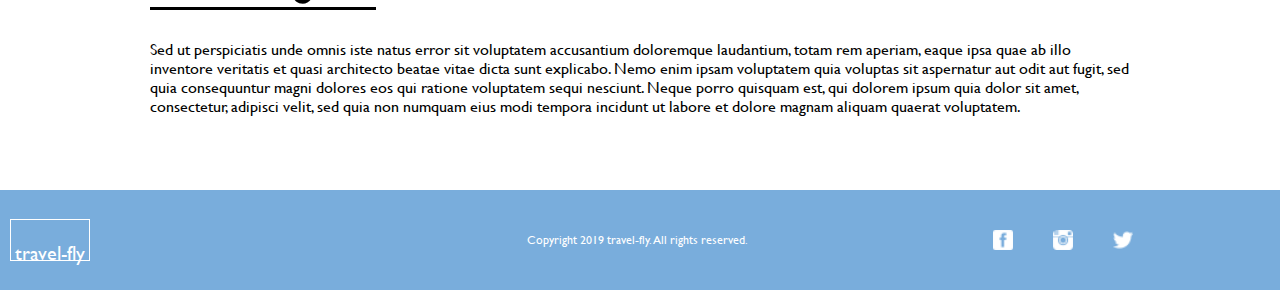
<file: homework-seven/france.html>
<!DOCTYPE html>
<html lang="en">
<head>
    <meta charset="UTF-8">
    <meta http-equiv="X-UA-Compatible" content="IE=edge">
    <meta name="viewport" content="width=device-width, initial-scale=1.0">
    <title>France</title>
    <link rel="stylesheet" href="css/styles.css">
</head>
<body>
    <div class="nav-black">
        <nav class="nav.black">
            <nav>
                <div class="title">
                  <div class="title-box">travel-fly</div>
                </div>
                <div class="links">
                  <a href="index.html">home</a>
                  <span>|</span>
                  <a href="about.html">about</a>
                  <span>|</span>
                  <a href="tours-main.html">tours</a>
                  <span>|</span>
                  <a href="special-offers.html">special offers</a>
                  <span>|</span>
                  <a href="blog.html">blog</a>
                  <span>|</span>
                  <a href="contact.html">contact</a>
                </div>
              </nav>
        </nav>
    </div>
<div class="nav-border"></div>

<div class="tour-banner">
    <H1>France tour package:</H1>
    <h2>STARTING FROM $2500</h2>
  <img src="images/tour/tour-05.jpg" alt="France">
</div>

<div class="trinity-photos">
    <div class="photo-left">
        <img src="images/tour/tour-france/france-tour-01.jpg" alt="France">
    </div>
    <div class="photo-center">
        <img src="images/tour/tour-france/france-tour-02.jpg" alt="France">
    </div>
    <div class="photo-right">
        <img src="images/tour/tour-france/france-tour-03.jpg" alt="Frnace">
    </div>
</div>

<div class="tours-text">
    <div class="text-title">
        <h1>DAY #1:</h1>
    </div>
    <div class="tours-details">
       Sed ut perspiciatis unde omnis iste natus error sit voluptatem accusantium doloremque laudantium, totam rem aperiam, eaque ipsa quae ab illo inventore veritatis et quasi architecto beatae vitae dicta sunt explicabo. Nemo enim ipsam voluptatem quia voluptas sit aspernatur aut odit aut fugit, sed quia consequuntur magni dolores eos qui ratione voluptatem sequi nesciunt. Neque porro quisquam est, qui dolorem ipsum quia dolor sit amet, consectetur, adipisci velit, sed quia non numquam eius modi tempora incidunt ut labore et dolore magnam aliquam quaerat voluptatem. 
    </div>
</div>

<div class="tours-text">
    <div class="text-title">
        <h1>DAY #2:</h1>
    </div>
    <div class="tours-details">
       Sed ut perspiciatis unde omnis iste natus error sit voluptatem accusantium doloremque laudantium, totam rem aperiam, eaque ipsa quae ab illo inventore veritatis et quasi architecto beatae vitae dicta sunt explicabo. Nemo enim ipsam voluptatem quia voluptas sit aspernatur aut odit aut fugit, sed quia consequuntur magni dolores eos qui ratione voluptatem sequi nesciunt. Neque porro quisquam est, qui dolorem ipsum quia dolor sit amet, consectetur, adipisci velit, sed quia non numquam eius modi tempora incidunt ut labore et dolore magnam aliquam quaerat voluptatem. 
    </div>
</div>

<div class="tours-text">
    <div class="text-title">
        <h1>DAY #3:</h1>
    </div>
    <div class="tours-details">
       Sed ut perspiciatis unde omnis iste natus error sit voluptatem accusantium doloremque laudantium, totam rem aperiam, eaque ipsa quae ab illo inventore veritatis et quasi architecto beatae vitae dicta sunt explicabo. Nemo enim ipsam voluptatem quia voluptas sit aspernatur aut odit aut fugit, sed quia consequuntur magni dolores eos qui ratione voluptatem sequi nesciunt. Neque porro quisquam est, qui dolorem ipsum quia dolor sit amet, consectetur, adipisci velit, sed quia non numquam eius modi tempora incidunt ut labore et dolore magnam aliquam quaerat voluptatem. 
    </div>
</div>

<footer>
    <div class="footer">
      <div class="logo">
        <div class="title-box">travel-fly</div>
      </div>
      <div class="copyright">
        Copyright 2019 travel-fly. All rights reserved.
      </div>
      <div class="social">
        <img src="images/facebook-3-16.png" alt="" />
        <img src="images/instagram-16.png" alt="" />
        <img src="images/twitter-16.png" alt="" />
      </div>
    </div>
  </footer>
</body>
</html>
</file>
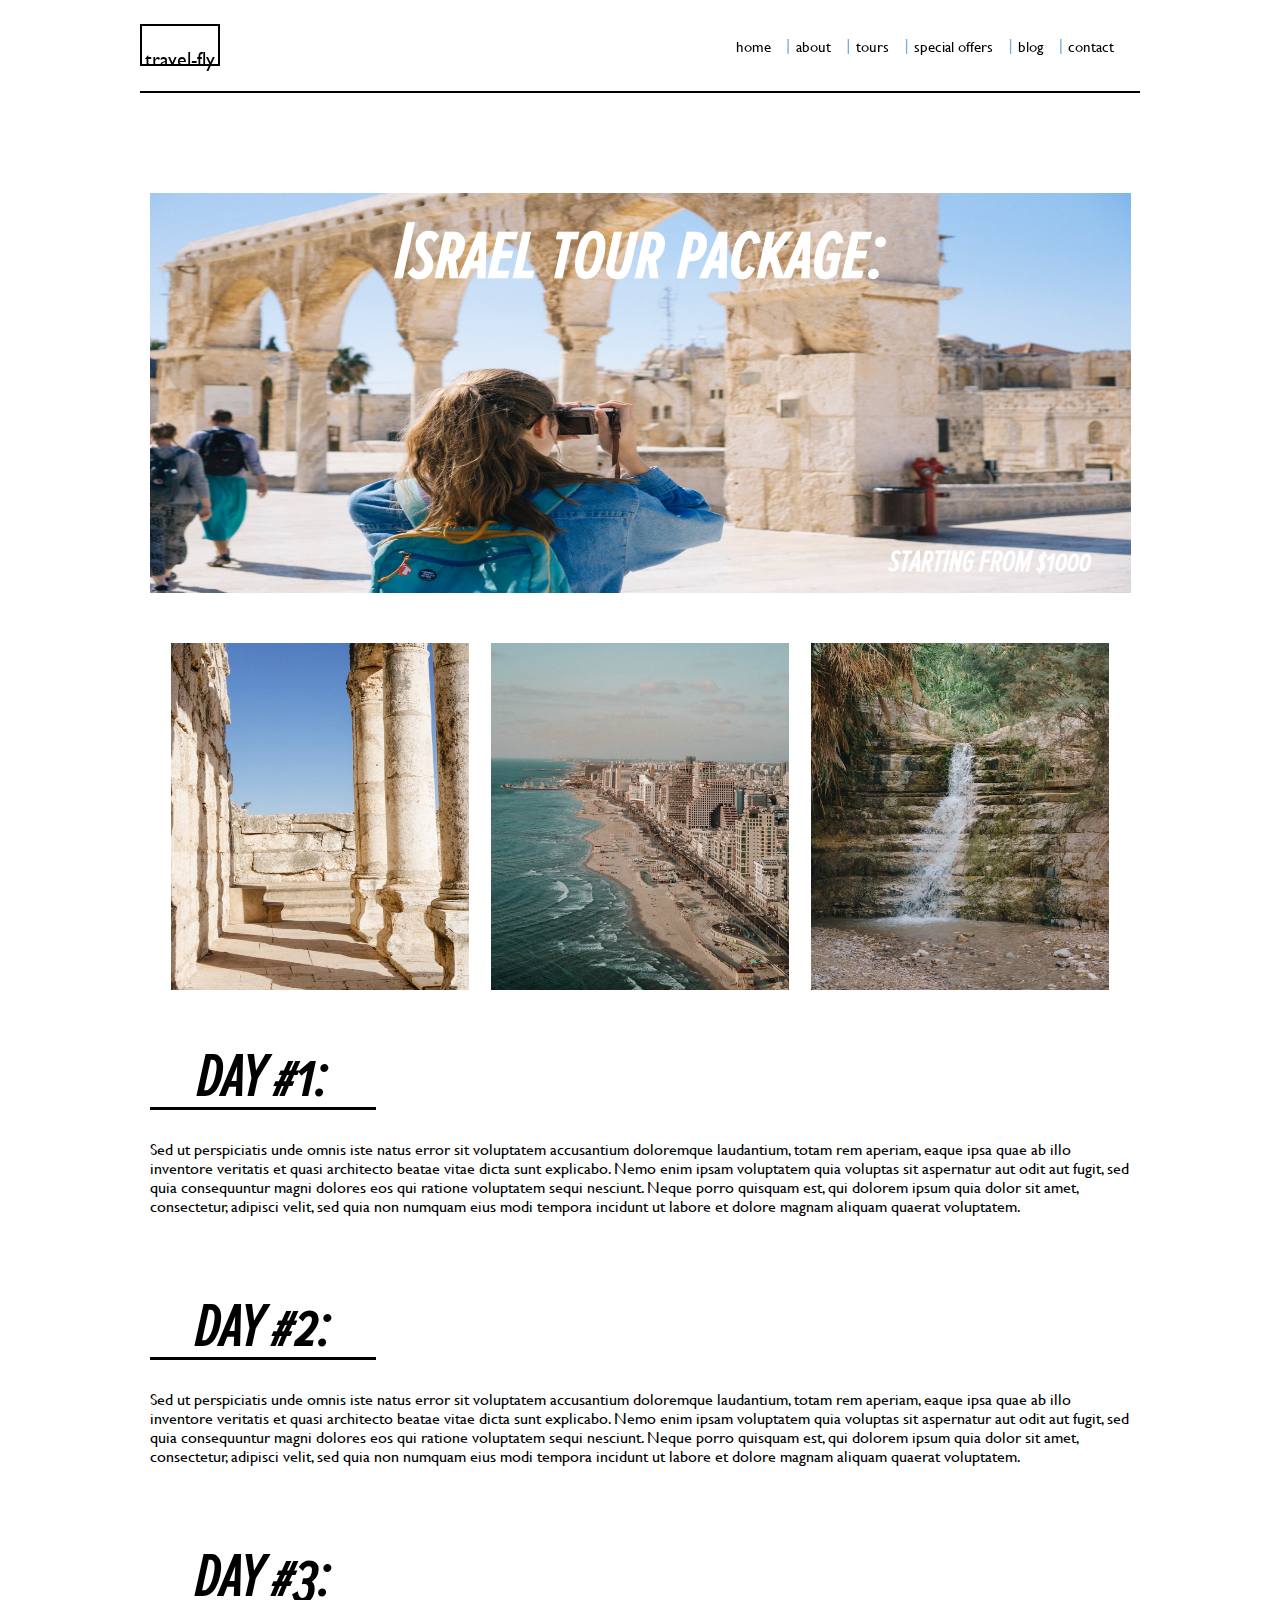
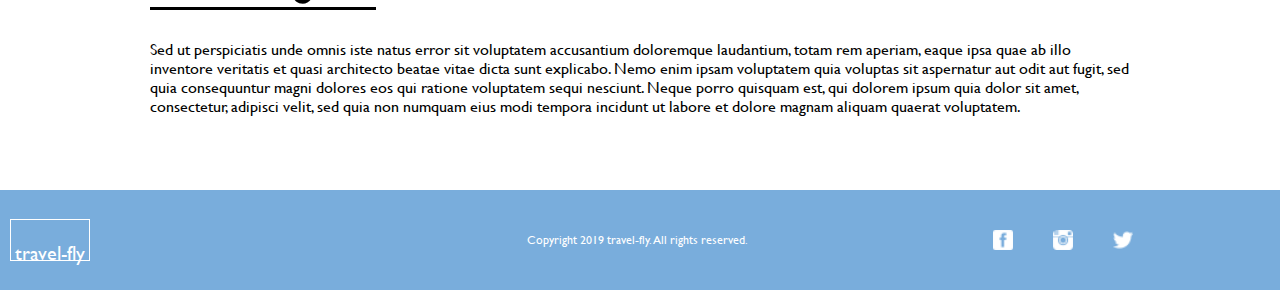
<file: homework-seven/israel.html>
<!DOCTYPE html>
<html lang="en">
<head>
    <meta charset="UTF-8">
    <meta http-equiv="X-UA-Compatible" content="IE=edge">
    <meta name="viewport" content="width=device-width, initial-scale=1.0">
    <title>Israel</title>
    <link rel="stylesheet" href="css/styles.css">
</head>
<body>
    <div class="nav-black">
        <nav class="nav.black">
            <nav>
                <div class="title">
                  <div class="title-box">travel-fly</div>
                </div>
                <div class="links">
                  <a href="index.html">home</a>
                  <span>|</span>
                  <a href="about.html">about</a>
                  <span>|</span>
                  <a href="tours-main.html">tours</a>
                  <span>|</span>
                  <a href="special-offers.html">special offers</a>
                  <span>|</span>
                  <a href="blog.html">blog</a>
                  <span>|</span>
                  <a href="contact.html">contact</a>
                </div>
              </nav>
        </nav>
    </div>
<div class="nav-border"></div>

<div class="tour-banner">
    <H1>Israel tour package:</H1>
    <h2>STARTING FROM $1000</h2>
  <img src="images/tour/tour-01.jpg" alt="Israel">
</div>

<div class="trinity-photos">
    <div class="photo-left">
        <img src="images/tour/tour-israel/israel-tour-01.jpg" alt="Israel">
    </div>
    <div class="photo-center">
        <img src="images/tour/tour-israel/israel-tour-02.jpg" alt="Israel">
    </div>
    <div class="photo-right">
        <img src="images/tour/tour-israel/israel-tour-03.jpg" alt="Israel">
    </div>
</div>

<div class="tours-text">
    <div class="text-title">
        <h1>DAY #1:</h1>
    </div>
    <div class="tours-details">
       Sed ut perspiciatis unde omnis iste natus error sit voluptatem accusantium doloremque laudantium, totam rem aperiam, eaque ipsa quae ab illo inventore veritatis et quasi architecto beatae vitae dicta sunt explicabo. Nemo enim ipsam voluptatem quia voluptas sit aspernatur aut odit aut fugit, sed quia consequuntur magni dolores eos qui ratione voluptatem sequi nesciunt. Neque porro quisquam est, qui dolorem ipsum quia dolor sit amet, consectetur, adipisci velit, sed quia non numquam eius modi tempora incidunt ut labore et dolore magnam aliquam quaerat voluptatem. 
    </div>
</div>

<div class="tours-text">
    <div class="text-title">
        <h1>DAY #2:</h1>
    </div>
    <div class="tours-details">
       Sed ut perspiciatis unde omnis iste natus error sit voluptatem accusantium doloremque laudantium, totam rem aperiam, eaque ipsa quae ab illo inventore veritatis et quasi architecto beatae vitae dicta sunt explicabo. Nemo enim ipsam voluptatem quia voluptas sit aspernatur aut odit aut fugit, sed quia consequuntur magni dolores eos qui ratione voluptatem sequi nesciunt. Neque porro quisquam est, qui dolorem ipsum quia dolor sit amet, consectetur, adipisci velit, sed quia non numquam eius modi tempora incidunt ut labore et dolore magnam aliquam quaerat voluptatem. 
    </div>
</div>

<div class="tours-text">
    <div class="text-title">
        <h1>DAY #3:</h1>
    </div>
    <div class="tours-details">
       Sed ut perspiciatis unde omnis iste natus error sit voluptatem accusantium doloremque laudantium, totam rem aperiam, eaque ipsa quae ab illo inventore veritatis et quasi architecto beatae vitae dicta sunt explicabo. Nemo enim ipsam voluptatem quia voluptas sit aspernatur aut odit aut fugit, sed quia consequuntur magni dolores eos qui ratione voluptatem sequi nesciunt. Neque porro quisquam est, qui dolorem ipsum quia dolor sit amet, consectetur, adipisci velit, sed quia non numquam eius modi tempora incidunt ut labore et dolore magnam aliquam quaerat voluptatem. 
    </div>
</div>

<footer>
    <div class="footer">
      <div class="logo">
        <div class="title-box">travel-fly</div>
      </div>
      <div class="copyright">
        Copyright 2019 travel-fly. All rights reserved.
      </div>
      <div class="social">
        <img src="images/facebook-3-16.png" alt="" />
        <img src="images/instagram-16.png" alt="" />
        <img src="images/twitter-16.png" alt="" />
      </div>
    </div>
  </footer>
</body>
</html>
</file>
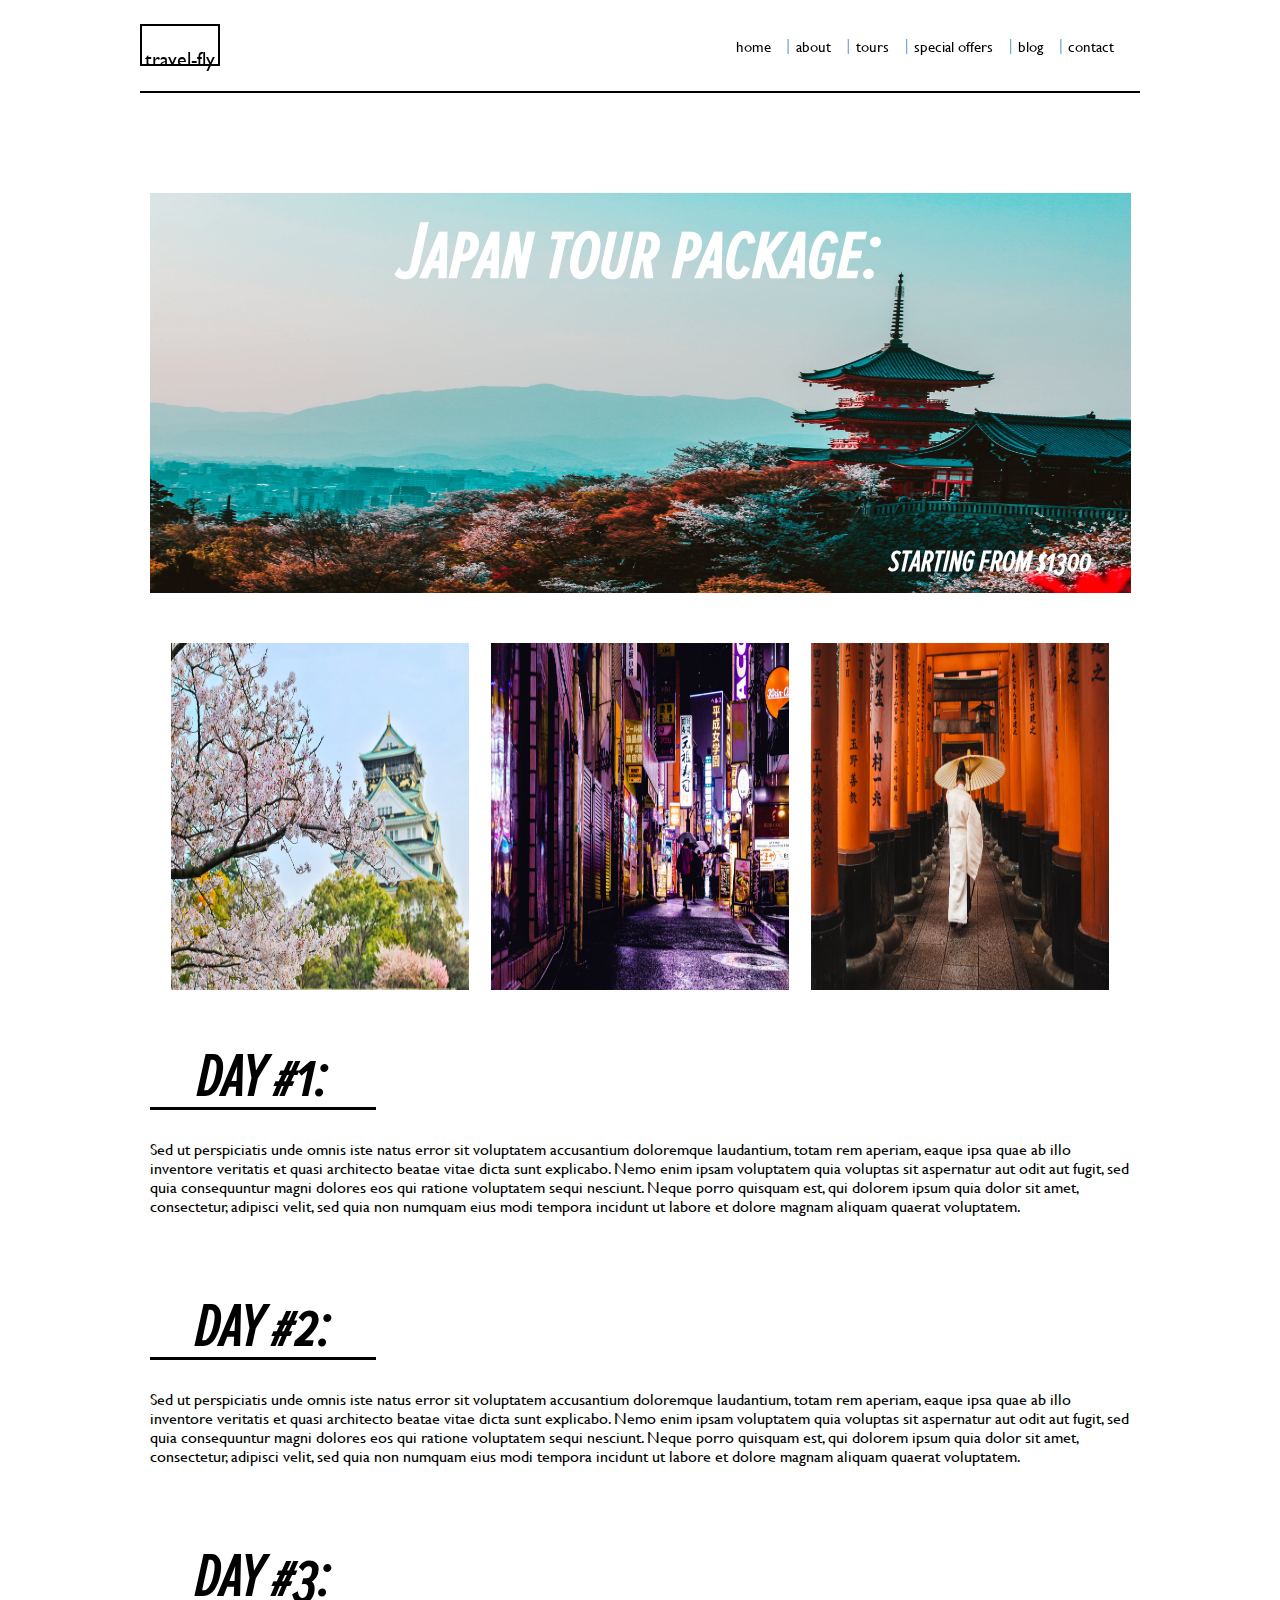
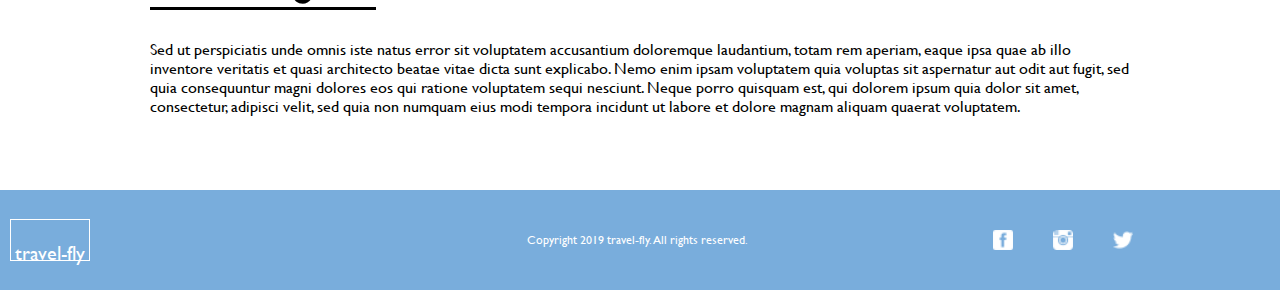
<file: homework-seven/japan.html>
<!DOCTYPE html>
<html lang="en">
<head>
    <meta charset="UTF-8">
    <meta http-equiv="X-UA-Compatible" content="IE=edge">
    <meta name="viewport" content="width=device-width, initial-scale=1.0">
    <title>Japan</title>
    <link rel="stylesheet" href="css/styles.css">
</head>
<body>
    <div class="nav-black">
        <nav class="nav.black">
            <nav>
                <div class="title">
                  <div class="title-box">travel-fly</div>
                </div>
                <div class="links">
                  <a href="index.html">home</a>
                  <span>|</span>
                  <a href="about.html">about</a>
                  <span>|</span>
                  <a href="tours-main.html">tours</a>
                  <span>|</span>
                  <a href="special-offers.html">special offers</a>
                  <span>|</span>
                  <a href="blog.html">blog</a>
                  <span>|</span>
                  <a href="contact.html">contact</a>
                </div>
              </nav>
        </nav>
    </div>
<div class="nav-border"></div>

<div class="tour-banner">
    <H1>Japan tour package:</H1>
    <h2>STARTING FROM $1300</h2>
  <img src="images/tour/tour-07.jpg" alt="Japan">
</div>

<div class="trinity-photos">
    <div class="photo-left">
        <img src="images/tour/tour-japan/japan-tour-01.jpg" alt="Japan">
    </div>
    <div class="photo-center">
        <img src="images/tour/tour-japan/japan-tour-02.jpg" alt="Japan">
    </div>
    <div class="photo-right">
        <img src="images/tour/tour-japan/japan-tour-03.jpg" alt="Japan">
    </div>
</div>

<div class="tours-text">
    <div class="text-title">
        <h1>DAY #1:</h1>
    </div>
    <div class="tours-details">
       Sed ut perspiciatis unde omnis iste natus error sit voluptatem accusantium doloremque laudantium, totam rem aperiam, eaque ipsa quae ab illo inventore veritatis et quasi architecto beatae vitae dicta sunt explicabo. Nemo enim ipsam voluptatem quia voluptas sit aspernatur aut odit aut fugit, sed quia consequuntur magni dolores eos qui ratione voluptatem sequi nesciunt. Neque porro quisquam est, qui dolorem ipsum quia dolor sit amet, consectetur, adipisci velit, sed quia non numquam eius modi tempora incidunt ut labore et dolore magnam aliquam quaerat voluptatem. 
    </div>
</div>

<div class="tours-text">
    <div class="text-title">
        <h1>DAY #2:</h1>
    </div>
    <div class="tours-details">
       Sed ut perspiciatis unde omnis iste natus error sit voluptatem accusantium doloremque laudantium, totam rem aperiam, eaque ipsa quae ab illo inventore veritatis et quasi architecto beatae vitae dicta sunt explicabo. Nemo enim ipsam voluptatem quia voluptas sit aspernatur aut odit aut fugit, sed quia consequuntur magni dolores eos qui ratione voluptatem sequi nesciunt. Neque porro quisquam est, qui dolorem ipsum quia dolor sit amet, consectetur, adipisci velit, sed quia non numquam eius modi tempora incidunt ut labore et dolore magnam aliquam quaerat voluptatem. 
    </div>
</div>

<div class="tours-text">
    <div class="text-title">
        <h1>DAY #3:</h1>
    </div>
    <div class="tours-details">
       Sed ut perspiciatis unde omnis iste natus error sit voluptatem accusantium doloremque laudantium, totam rem aperiam, eaque ipsa quae ab illo inventore veritatis et quasi architecto beatae vitae dicta sunt explicabo. Nemo enim ipsam voluptatem quia voluptas sit aspernatur aut odit aut fugit, sed quia consequuntur magni dolores eos qui ratione voluptatem sequi nesciunt. Neque porro quisquam est, qui dolorem ipsum quia dolor sit amet, consectetur, adipisci velit, sed quia non numquam eius modi tempora incidunt ut labore et dolore magnam aliquam quaerat voluptatem. 
    </div>
</div>

<footer>
    <div class="footer">
      <div class="logo">
        <div class="title-box">travel-fly</div>
      </div>
      <div class="copyright">
        Copyright 2019 travel-fly. All rights reserved.
      </div>
      <div class="social">
        <img src="images/facebook-3-16.png" alt="" />
        <img src="images/instagram-16.png" alt="" />
        <img src="images/twitter-16.png" alt="" />
      </div>
    </div>
  </footer>
</body>
</html>
</file>
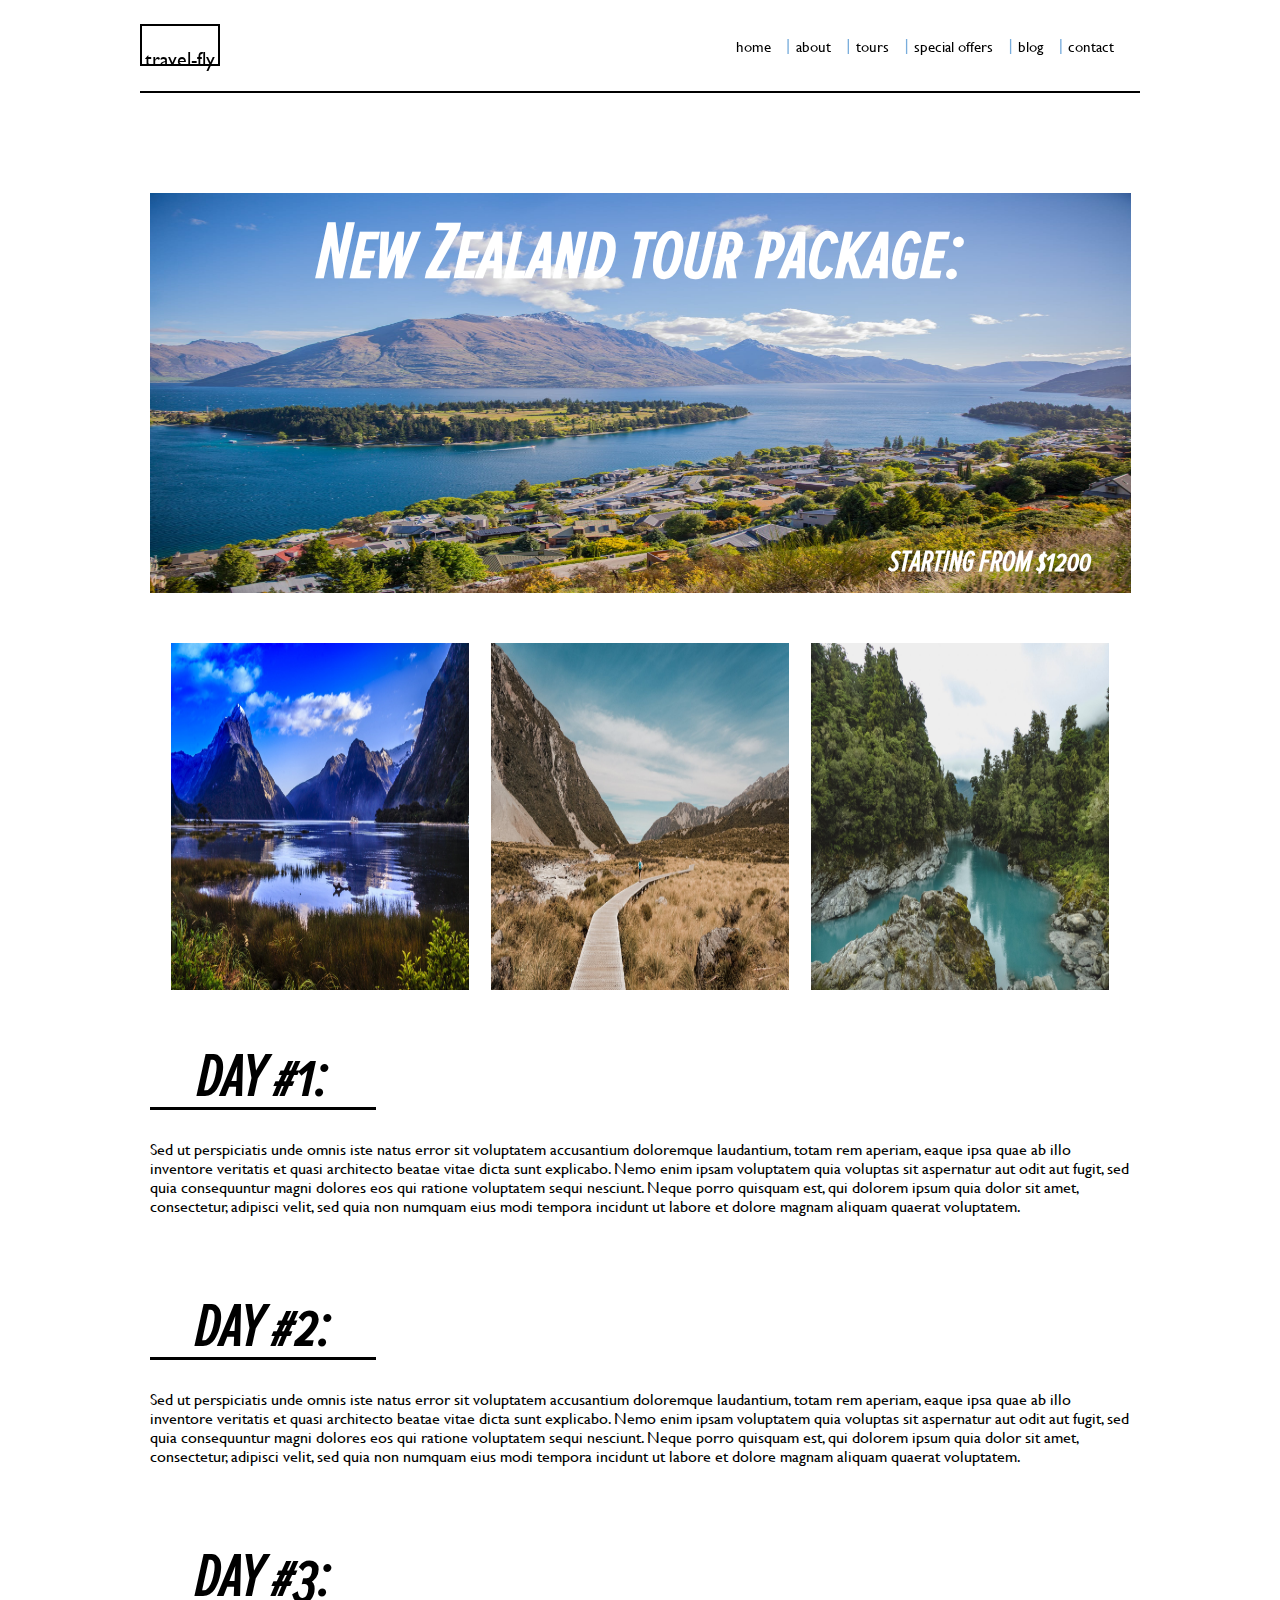
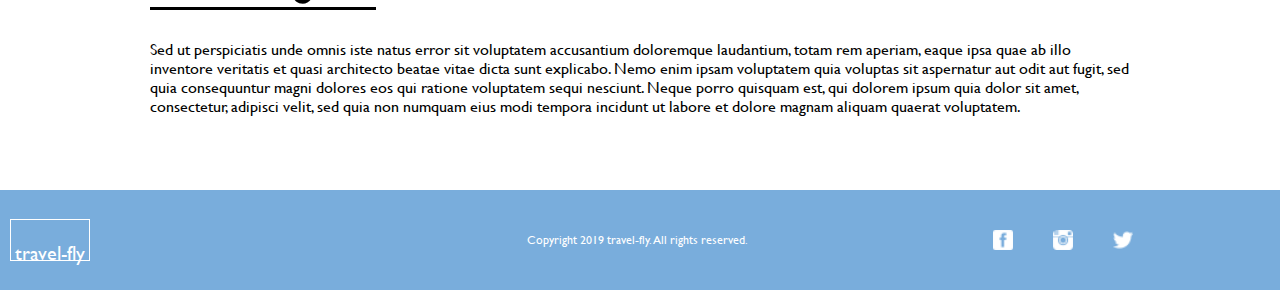
<file: homework-seven/new-zealand.html>
<!DOCTYPE html>
<html lang="en">
<head>
    <meta charset="UTF-8">
    <meta http-equiv="X-UA-Compatible" content="IE=edge">
    <meta name="viewport" content="width=device-width, initial-scale=1.0">
    <title>New Zealand</title>
    <link rel="stylesheet" href="css/styles.css">
</head>
<body>
    <div class="nav-black">
        <nav class="nav.black">
            <nav>
                <div class="title">
                  <div class="title-box">travel-fly</div>
                </div>
                <div class="links">
                  <a href="index.html">home</a>
                  <span>|</span>
                  <a href="about.html">about</a>
                  <span>|</span>
                  <a href="tours-main.html">tours</a>
                  <span>|</span>
                  <a href="special-offers.html">special offers</a>
                  <span>|</span>
                  <a href="blog.html">blog</a>
                  <span>|</span>
                  <a href="contact.html">contact</a>
                </div>
              </nav>
        </nav>
    </div>
<div class="nav-border"></div>

<div class="tour-banner">
    <H1>New Zealand tour package:</H1>
    <h2>STARTING FROM $1200</h2>
  <img src="images/tour/tour-04.jpg" alt="Israel">
</div>

<div class="trinity-photos">
    <div class="photo-left">
        <img src="images/tour/tour-nz/nz-tour-01.jpg" alt="New Zealand">
    </div>
    <div class="photo-center">
        <img src="images/tour/tour-nz/nz-tour-02.jpg" alt="New Zealand">
    </div>
    <div class="photo-right">
        <img src="images/tour/tour-nz/nz-tour-03.jpg" alt="New Zealand">
    </div>
</div>

<div class="tours-text">
    <div class="text-title">
        <h1>DAY #1:</h1>
    </div>
    <div class="tours-details">
       Sed ut perspiciatis unde omnis iste natus error sit voluptatem accusantium doloremque laudantium, totam rem aperiam, eaque ipsa quae ab illo inventore veritatis et quasi architecto beatae vitae dicta sunt explicabo. Nemo enim ipsam voluptatem quia voluptas sit aspernatur aut odit aut fugit, sed quia consequuntur magni dolores eos qui ratione voluptatem sequi nesciunt. Neque porro quisquam est, qui dolorem ipsum quia dolor sit amet, consectetur, adipisci velit, sed quia non numquam eius modi tempora incidunt ut labore et dolore magnam aliquam quaerat voluptatem. 
    </div>
</div>

<div class="tours-text">
    <div class="text-title">
        <h1>DAY #2:</h1>
    </div>
    <div class="tours-details">
       Sed ut perspiciatis unde omnis iste natus error sit voluptatem accusantium doloremque laudantium, totam rem aperiam, eaque ipsa quae ab illo inventore veritatis et quasi architecto beatae vitae dicta sunt explicabo. Nemo enim ipsam voluptatem quia voluptas sit aspernatur aut odit aut fugit, sed quia consequuntur magni dolores eos qui ratione voluptatem sequi nesciunt. Neque porro quisquam est, qui dolorem ipsum quia dolor sit amet, consectetur, adipisci velit, sed quia non numquam eius modi tempora incidunt ut labore et dolore magnam aliquam quaerat voluptatem. 
    </div>
</div>

<div class="tours-text">
    <div class="text-title">
        <h1>DAY #3:</h1>
    </div>
    <div class="tours-details">
       Sed ut perspiciatis unde omnis iste natus error sit voluptatem accusantium doloremque laudantium, totam rem aperiam, eaque ipsa quae ab illo inventore veritatis et quasi architecto beatae vitae dicta sunt explicabo. Nemo enim ipsam voluptatem quia voluptas sit aspernatur aut odit aut fugit, sed quia consequuntur magni dolores eos qui ratione voluptatem sequi nesciunt. Neque porro quisquam est, qui dolorem ipsum quia dolor sit amet, consectetur, adipisci velit, sed quia non numquam eius modi tempora incidunt ut labore et dolore magnam aliquam quaerat voluptatem. 
    </div>
</div>

<footer>
    <div class="footer">
      <div class="logo">
        <div class="title-box">travel-fly</div>
      </div>
      <div class="copyright">
        Copyright 2019 travel-fly. All rights reserved.
      </div>
      <div class="social">
        <img src="images/facebook-3-16.png" alt="" />
        <img src="images/instagram-16.png" alt="" />
        <img src="images/twitter-16.png" alt="" />
      </div>
    </div>
  </footer>
</body>
</html>
</file>
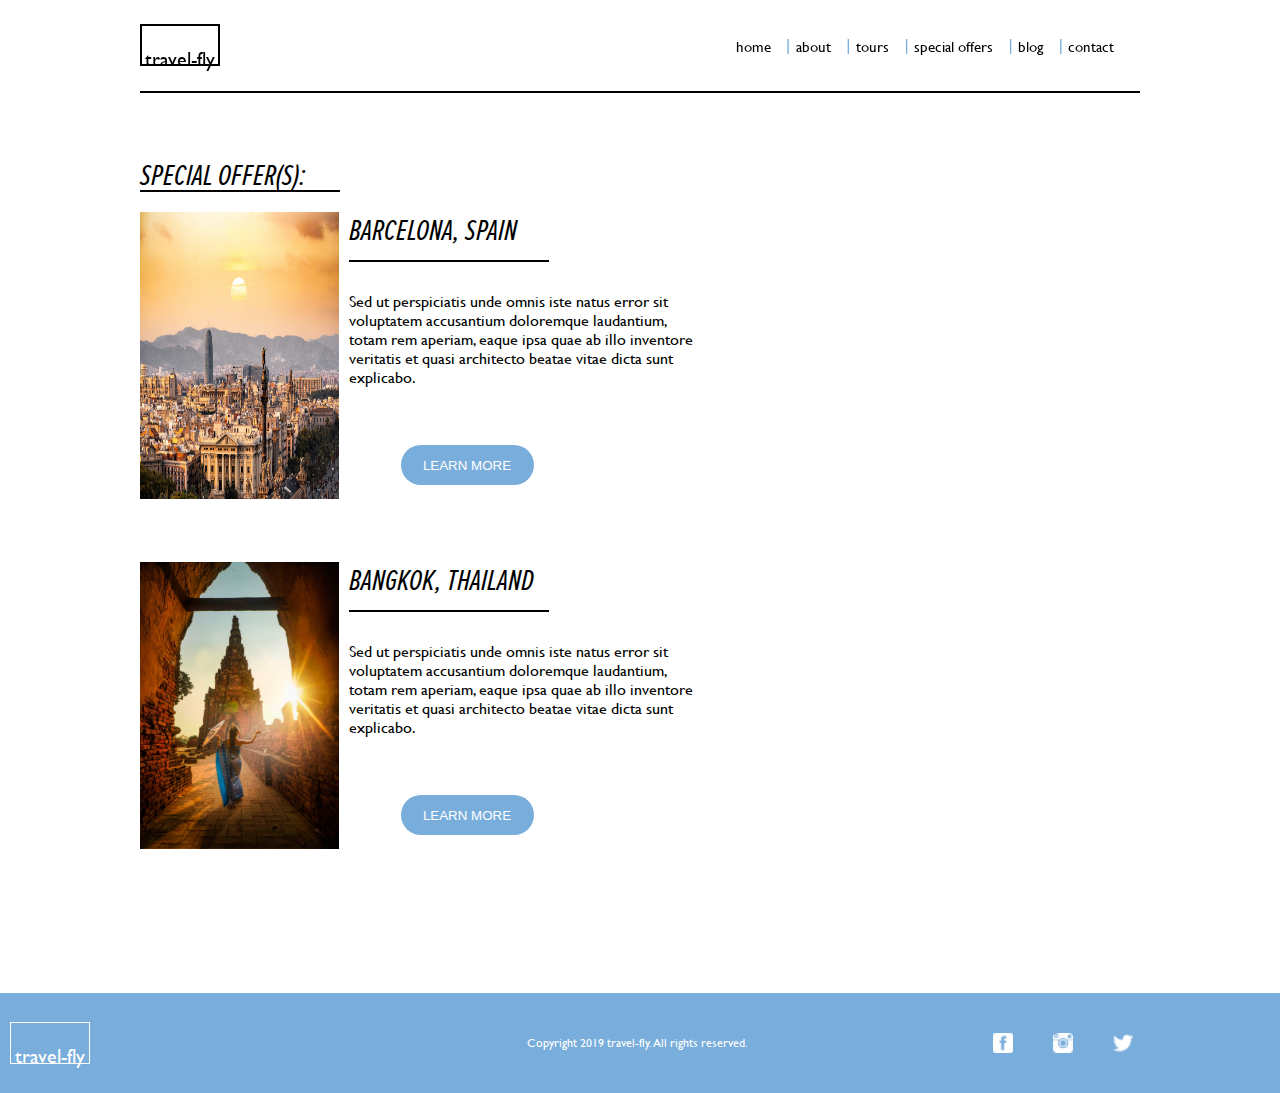
<file: homework-seven/special-offers.html>
<!DOCTYPE html>
<html lang="en">
<head>
    <meta charset="UTF-8">
    <meta http-equiv="X-UA-Compatible" content="IE=edge">
    <meta name="viewport" content="width=device-width, initial-scale=1.0">
    <title>special offers</title>
    <link rel="stylesheet" href="css/styles.css">
</head>
<body>
    <div class="nav-black">
        <nav class="nav.black">
            <nav>
                <div class="title">
                  <div class="title-box">travel-fly</div>
                </div>
                <div class="links">
                  <a href="index.html">home</a>
                  <span>|</span>
                  <a href="about.html">about</a>
                  <span>|</span>
                  <a href="tours-main.html">tours</a>
                  <span>|</span>
                  <a href="special-offers.html">special offers</a>
                  <span>|</span>
                  <a href="blog.html">blog</a>
                  <span>|</span>
                  <a href="contact.html">contact</a>
                </div>
              </nav>
        </nav>
    </div>
<div class="nav-border"></div>

<div class="special-offers-wrapper">
<div class="offers-title">
    SPECIAL OFFER(S):
</div>
<div class="place-container">
    <div class="special-photo">
        <img src="images/special-offer-01.jpg" alt="">
    </div>
    <div class="place-text">
        <div class="special-title">BARCELONA, SPAIN</div>
        <div class="special-text">Sed ut perspiciatis unde omnis iste natus error sit voluptatem accusantium doloremque laudantium, totam rem aperiam, eaque ipsa quae ab illo inventore veritatis et quasi architecto beatae vitae dicta sunt explicabo. </div>
        <div class="special-button">
            <button>LEARN MORE</button>
        </div>
    </div>
</div>
<div class="place-container">
    <div class="special-photo">
        <img src="images/special-offer-02.jpg" alt="">
    </div>
    <div class="place-text">
        <div class="special-title">BANGKOK, THAILAND</div>
        <div class="special-text">Sed ut perspiciatis unde omnis iste natus error sit voluptatem accusantium doloremque laudantium, totam rem aperiam, eaque ipsa quae ab illo inventore veritatis et quasi architecto beatae vitae dicta sunt explicabo. </div>
        <div class="special-button">
            <button>LEARN MORE</button>
        </div>
    </div>
</div>
</div>

<footer>
    <div class="footer">
      <div class="logo">
        <div class="title-box">travel-fly</div>
      </div>
      <div class="copyright">
        Copyright 2019 travel-fly. All rights reserved.
      </div>
      <div class="social">
        <img src="images/facebook-3-16.png" alt="" />
        <img src="images/instagram-16.png" alt="" />
        <img src="images/twitter-16.png" alt="" />
      </div>
    </div>
  </footer>
</body>
</html>
</file>
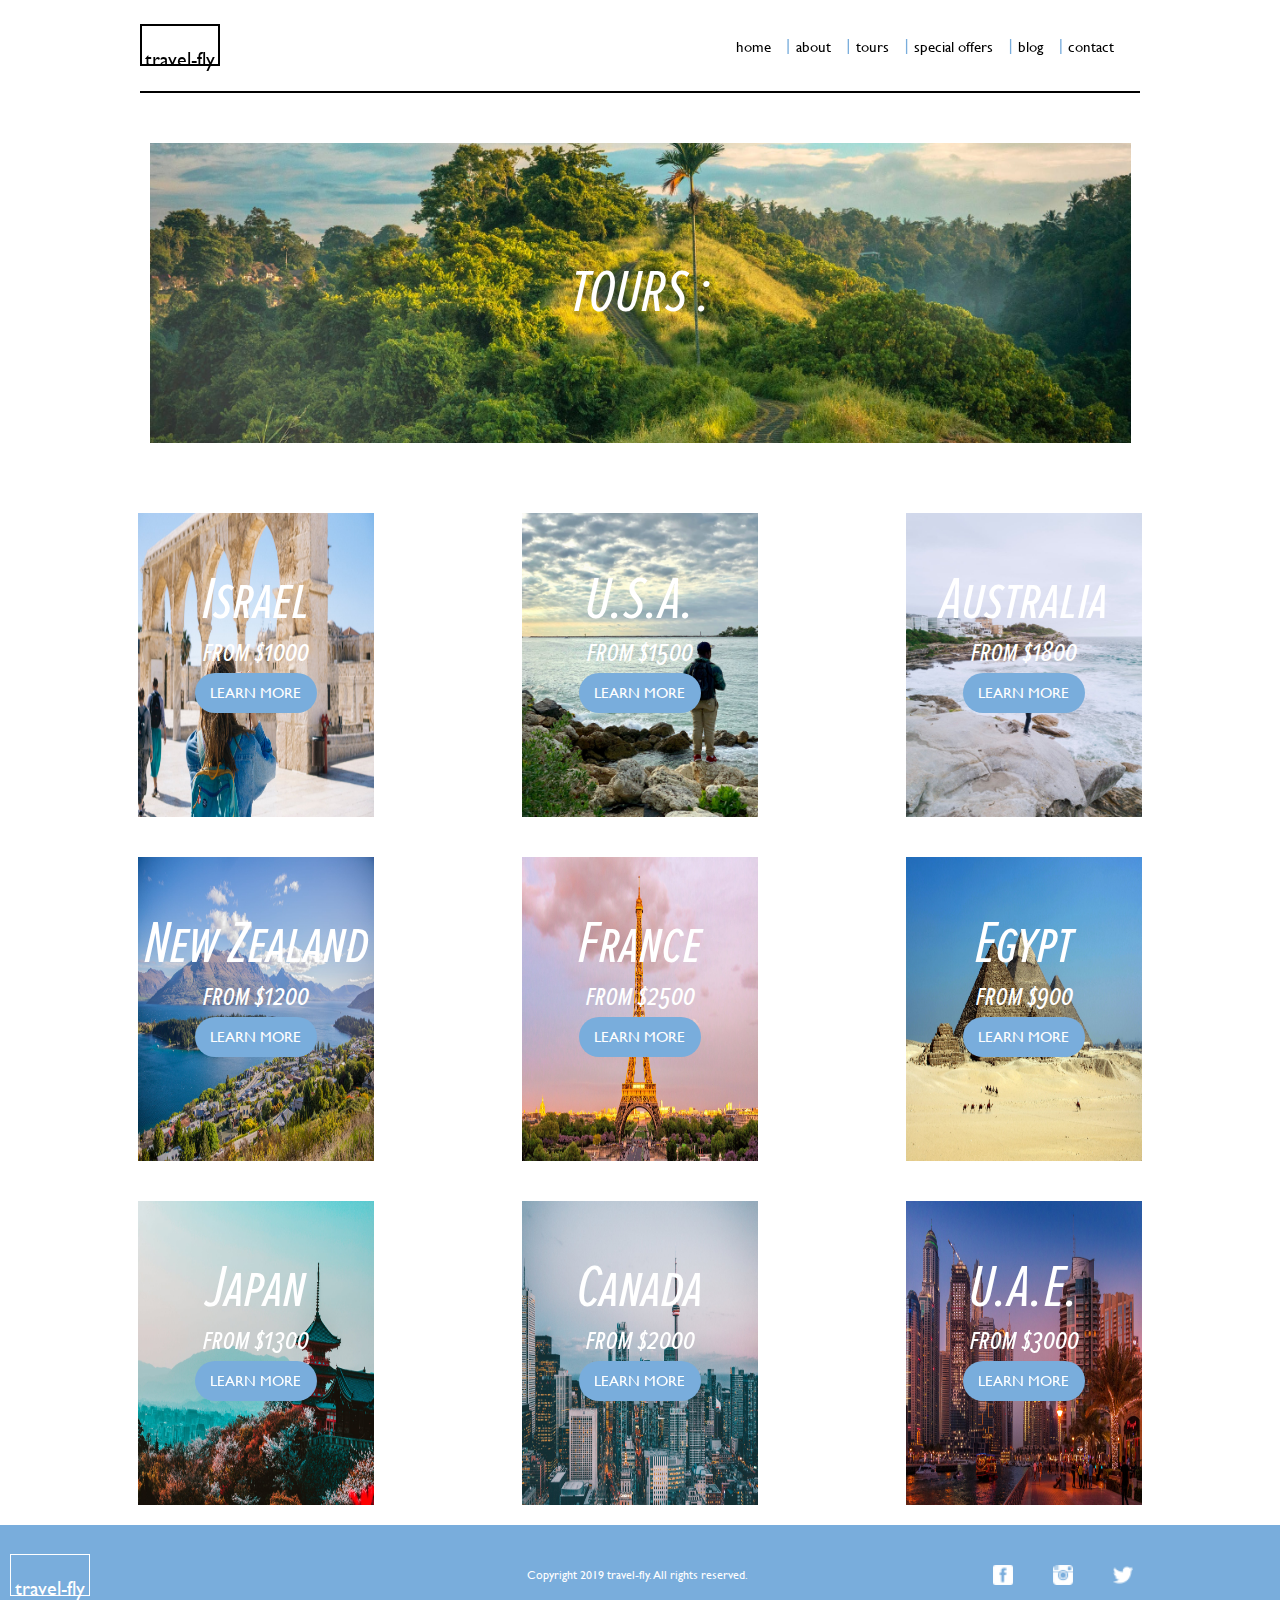
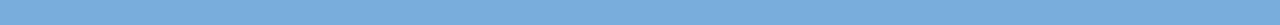
<file: homework-seven/tours-main.html>
<!DOCTYPE html>
<html lang="en">
<head>
    <meta charset="UTF-8">
    <meta http-equiv="X-UA-Compatible" content="IE=edge">
    <meta name="viewport" content="width=device-width, initial-scale=1.0">
    <title>Tours</title>
    <link rel="stylesheet" href="css/styles.css">
</head>
<body>
    <div class="nav-black">
        <nav class="nav.black">
            <nav>
                <div class="title">
                  <div class="title-box">travel-fly</div>
                </div>
                <div class="links">
                  <a href="index.html">home</a>
                  <span>|</span>
                  <a href="about.html">about</a>
                  <span>|</span>
                  <a href="tours-main.html">tours</a>
                  <span>|</span>
                  <a href="special-offers.html">special offers</a>
                  <span>|</span>
                  <a href="blog.html">blog</a>
                  <span>|</span>
                  <a href="contact.html">contact</a>
                </div>
              </nav>
        </nav>
    </div>
<div class="nav-border"></div>

<section class="tour-main">
 <div class="tour-banner">
   TOURS :
 </div>

 <div class="tours-container">
   <div class="tour-photo">
    <img src="images/tour/tour-01.jpg" alt=" Israel">
    <div class="tour-text">
     <div class="tour-country">
       Israel
     </div>
     <div class="tour-price">from $1000</div>
     <div class="tour-button">
      <button><a href="israel.html">LEARN MORE</a></button>
     </div>
    </div>
   </div>

   <div class="tour-photo">
    <img src="images/tour/tour-02.jpg" alt="U.S.A.">
    <div class="tour-text">
     <div class="tour-country">
       U.S.A.
     </div>
     <div class="tour-price">from $1500</div>
     <div class="tour-button">
      <button><a href="usa.html">LEARN MORE</a></button>
     </div>
    </div>
   </div>

   <div class="tour-photo">
    <img src="images/tour/tour-03.jpg" alt="Australia">
    <div class="tour-text">
     <div class="tour-country">
       Australia
     </div>
     <div class="tour-price">from $1800</div>
     <div class="tour-button">
      <button><a href="australia.html">LEARN MORE</a></button>
     </div>
    </div>
   </div>
 </div>

 <div class="tours-container">
  <div class="tour-photo">
   <img src="images/tour/tour-04.jpg" alt="New Zealand">
   <div class="tour-text">
    <div class="tour-country">
      New Zealand
    </div>
    <div class="tour-price">from $1200</div>
    <div class="tour-button">
      <button><a href="new-zealand.html">LEARN MORE</a></button>
    </div>
   </div>
  </div>

  <div class="tour-photo">
   <img src="images/tour/tour-05.jpg" alt="France">
   <div class="tour-text">
    <div class="tour-country">
      France
    </div>
    <div class="tour-price">from $2500</div>
    <div class="tour-button">
      <button><a href="france.html">LEARN MORE</a></button>
    </div>
   </div>
  </div>

  <div class="tour-photo">
   <img src="images/tour/tour-06.jpg" alt="Egypt">
   <div class="tour-text">
    <div class="tour-country">
      Egypt
    </div>
    <div class="tour-price">from $900</div>
    <div class="tour-button">
      <button><a href="egypt.html">LEARN MORE</a></button>
    </div>
   </div>
  </div>
</div>

<div class="tours-container">
  <div class="tour-photo">
   <img src="images/tour/tour-07.jpg" alt="Japan">
   <div class="tour-text">
    <div class="tour-country">
      Japan
    </div>
    <div class="tour-price">from $1300</div>
    <div class="tour-button">
      <button><a href="japan.html">LEARN MORE</a></button>
    </div>
   </div>
  </div>

  <div class="tour-photo">
   <img src="images/tour/tour-08.jpg" alt="Canada">
   <div class="tour-text">
    <div class="tour-country">
      Canada
    </div>
    <div class="tour-price">from $2000</div>
    <div class="tour-button">
      <button><a href="canada.html">LEARN MORE</a></button>
    </div>
   </div>
  </div>

  <div class="tour-photo">
   <img src="images/tour/tour-09.jpg" alt="U.A.E.">
   <div class="tour-text">
    <div class="tour-country">
      U.A.E.
    </div>
    <div class="tour-price">from $3000</div>
    <div class="tour-button">
      <button><a href="uae.html">LEARN MORE</a></button>
    </div>
   </div>
  </div>
</div>
 

</section>

<footer>
    <div class="footer">
      <div class="logo">
        <div class="title-box">travel-fly</div>
      </div>
      <div class="copyright">
        Copyright 2019 travel-fly. All rights reserved.
      </div>
      <div class="social">
        <img src="images/facebook-3-16.png" alt="" />
        <img src="images/instagram-16.png" alt="" />
        <img src="images/twitter-16.png" alt="" />
      </div>
    </div>
  </footer>
</body>
</html>
</file>
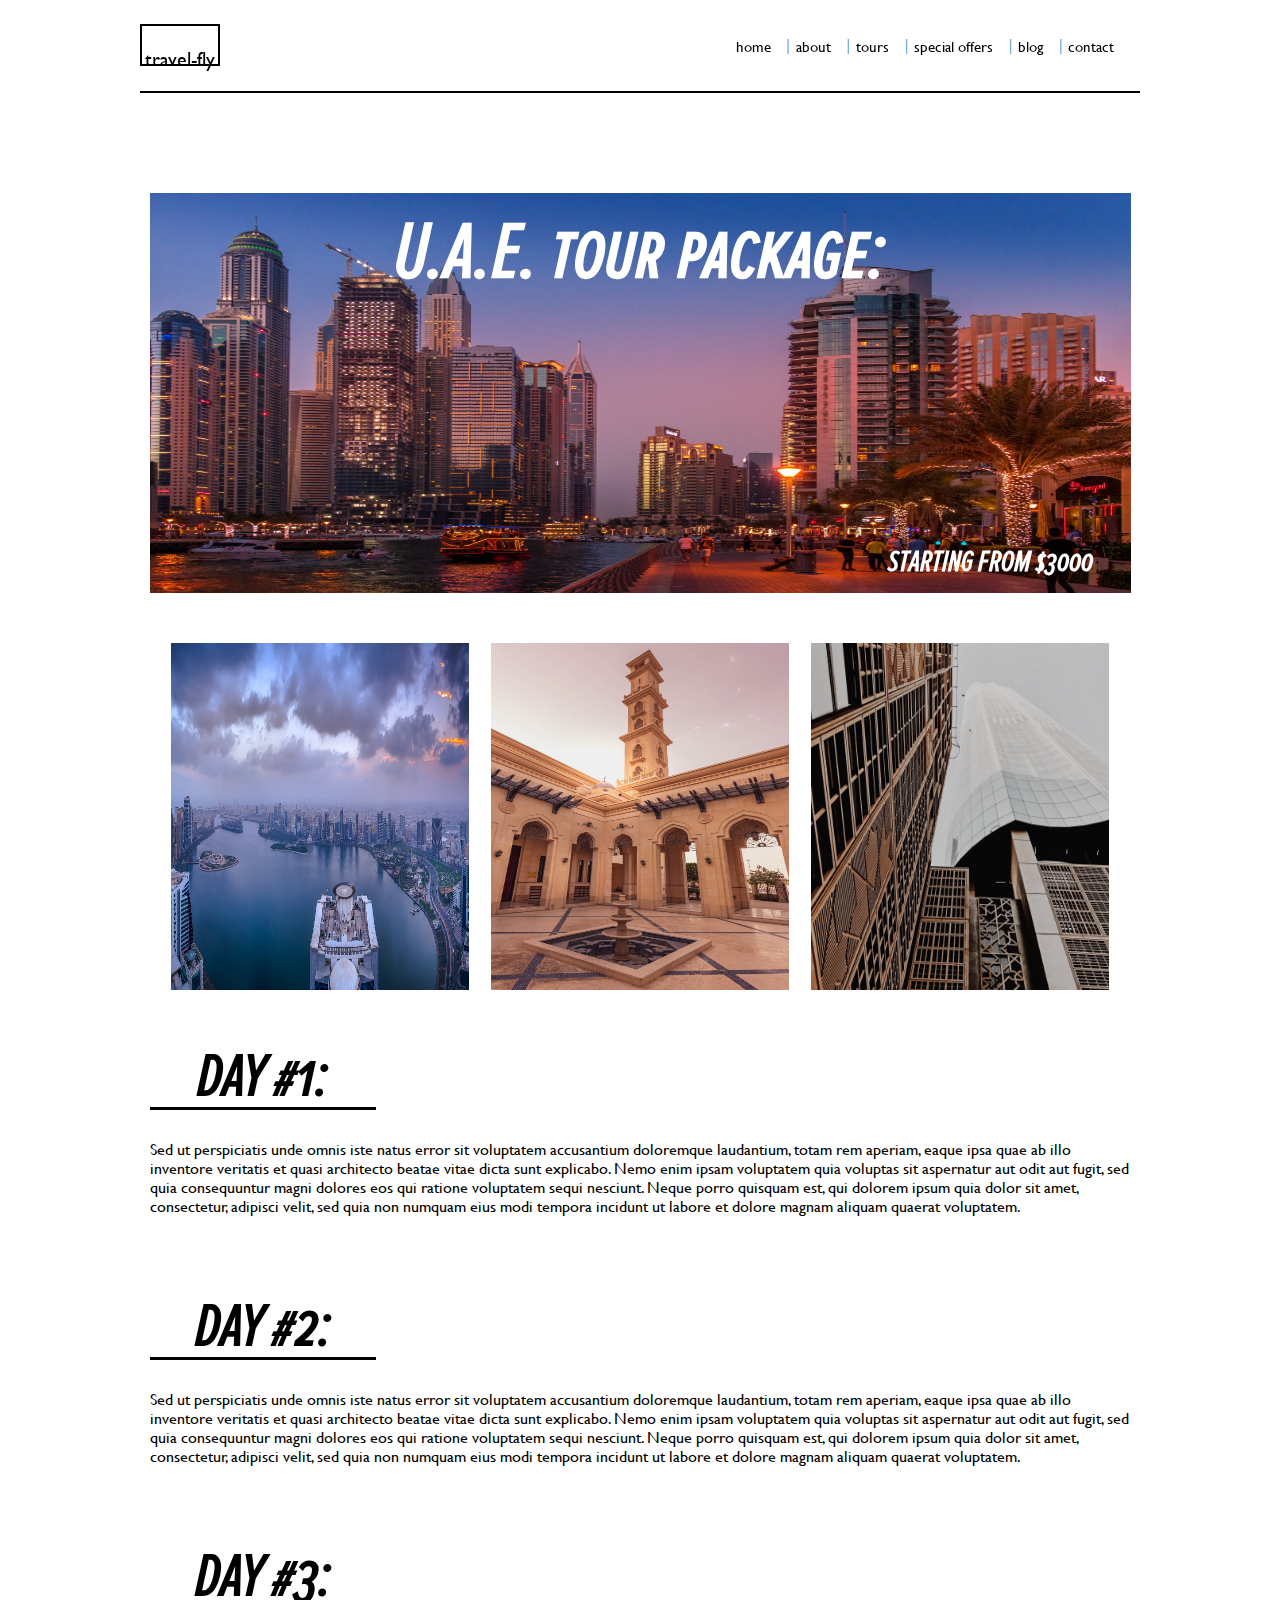
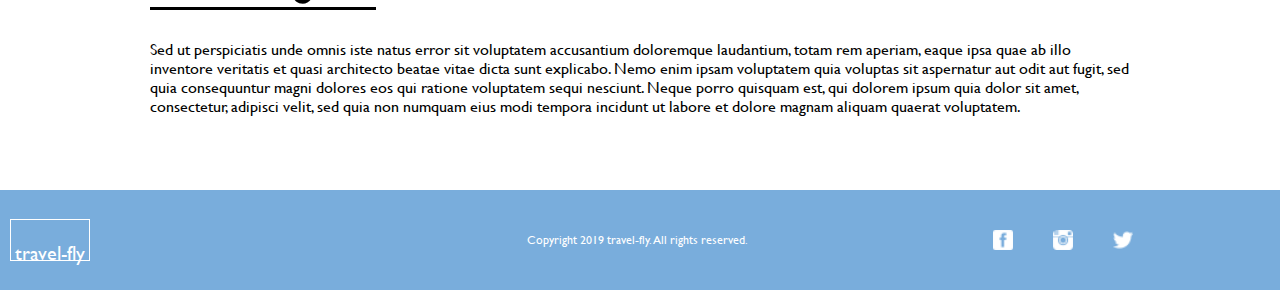
<file: homework-seven/uae.html>
<!DOCTYPE html>
<html lang="en">
<head>
    <meta charset="UTF-8">
    <meta http-equiv="X-UA-Compatible" content="IE=edge">
    <meta name="viewport" content="width=device-width, initial-scale=1.0">
    <title>U.A.E.</title>
    <link rel="stylesheet" href="css/styles.css">
</head>
<body>
    <div class="nav-black">
        <nav class="nav.black">
            <nav>
                <div class="title">
                  <div class="title-box">travel-fly</div>
                </div>
                <div class="links">
                  <a href="index.html">home</a>
                  <span>|</span>
                  <a href="about.html">about</a>
                  <span>|</span>
                  <a href="tours-main.html">tours</a>
                  <span>|</span>
                  <a href="special-offers.html">special offers</a>
                  <span>|</span>
                  <a href="blog.html">blog</a>
                  <span>|</span>
                  <a href="contact.html">contact</a>
                </div>
              </nav>
        </nav>
    </div>
<div class="nav-border"></div>

<div class="tour-banner">
    <H1>U.A.E. tour package:</H1>
    <h2>STARTING FROM $3000</h2>
  <img src="images/tour/tour-09.jpg" alt="U.A.E.">
</div>

<div class="trinity-photos">
    <div class="photo-left">
        <img src="images/tour/tour-uae/uae-tour-01.jpg" alt="U.A.E.">
    </div>
    <div class="photo-center">
        <img src="images/tour/tour-uae/uae-tour-02.jpg" alt="U.A.E.">
    </div>
    <div class="photo-right">
        <img src="images/tour/tour-uae/uae-tour-03.jpg" alt="U.A.E.">
    </div>
</div>

<div class="tours-text">
    <div class="text-title">
        <h1>DAY #1:</h1>
    </div>
    <div class="tours-details">
       Sed ut perspiciatis unde omnis iste natus error sit voluptatem accusantium doloremque laudantium, totam rem aperiam, eaque ipsa quae ab illo inventore veritatis et quasi architecto beatae vitae dicta sunt explicabo. Nemo enim ipsam voluptatem quia voluptas sit aspernatur aut odit aut fugit, sed quia consequuntur magni dolores eos qui ratione voluptatem sequi nesciunt. Neque porro quisquam est, qui dolorem ipsum quia dolor sit amet, consectetur, adipisci velit, sed quia non numquam eius modi tempora incidunt ut labore et dolore magnam aliquam quaerat voluptatem. 
    </div>
</div>

<div class="tours-text">
    <div class="text-title">
        <h1>DAY #2:</h1>
    </div>
    <div class="tours-details">
       Sed ut perspiciatis unde omnis iste natus error sit voluptatem accusantium doloremque laudantium, totam rem aperiam, eaque ipsa quae ab illo inventore veritatis et quasi architecto beatae vitae dicta sunt explicabo. Nemo enim ipsam voluptatem quia voluptas sit aspernatur aut odit aut fugit, sed quia consequuntur magni dolores eos qui ratione voluptatem sequi nesciunt. Neque porro quisquam est, qui dolorem ipsum quia dolor sit amet, consectetur, adipisci velit, sed quia non numquam eius modi tempora incidunt ut labore et dolore magnam aliquam quaerat voluptatem. 
    </div>
</div>

<div class="tours-text">
    <div class="text-title">
        <h1>DAY #3:</h1>
    </div>
    <div class="tours-details">
       Sed ut perspiciatis unde omnis iste natus error sit voluptatem accusantium doloremque laudantium, totam rem aperiam, eaque ipsa quae ab illo inventore veritatis et quasi architecto beatae vitae dicta sunt explicabo. Nemo enim ipsam voluptatem quia voluptas sit aspernatur aut odit aut fugit, sed quia consequuntur magni dolores eos qui ratione voluptatem sequi nesciunt. Neque porro quisquam est, qui dolorem ipsum quia dolor sit amet, consectetur, adipisci velit, sed quia non numquam eius modi tempora incidunt ut labore et dolore magnam aliquam quaerat voluptatem. 
    </div>
</div>

<footer>
    <div class="footer">
      <div class="logo">
        <div class="title-box">travel-fly</div>
      </div>
      <div class="copyright">
        Copyright 2019 travel-fly. All rights reserved.
      </div>
      <div class="social">
        <img src="images/facebook-3-16.png" alt="" />
        <img src="images/instagram-16.png" alt="" />
        <img src="images/twitter-16.png" alt="" />
      </div>
    </div>
  </footer>
</body>
</html>
</file>
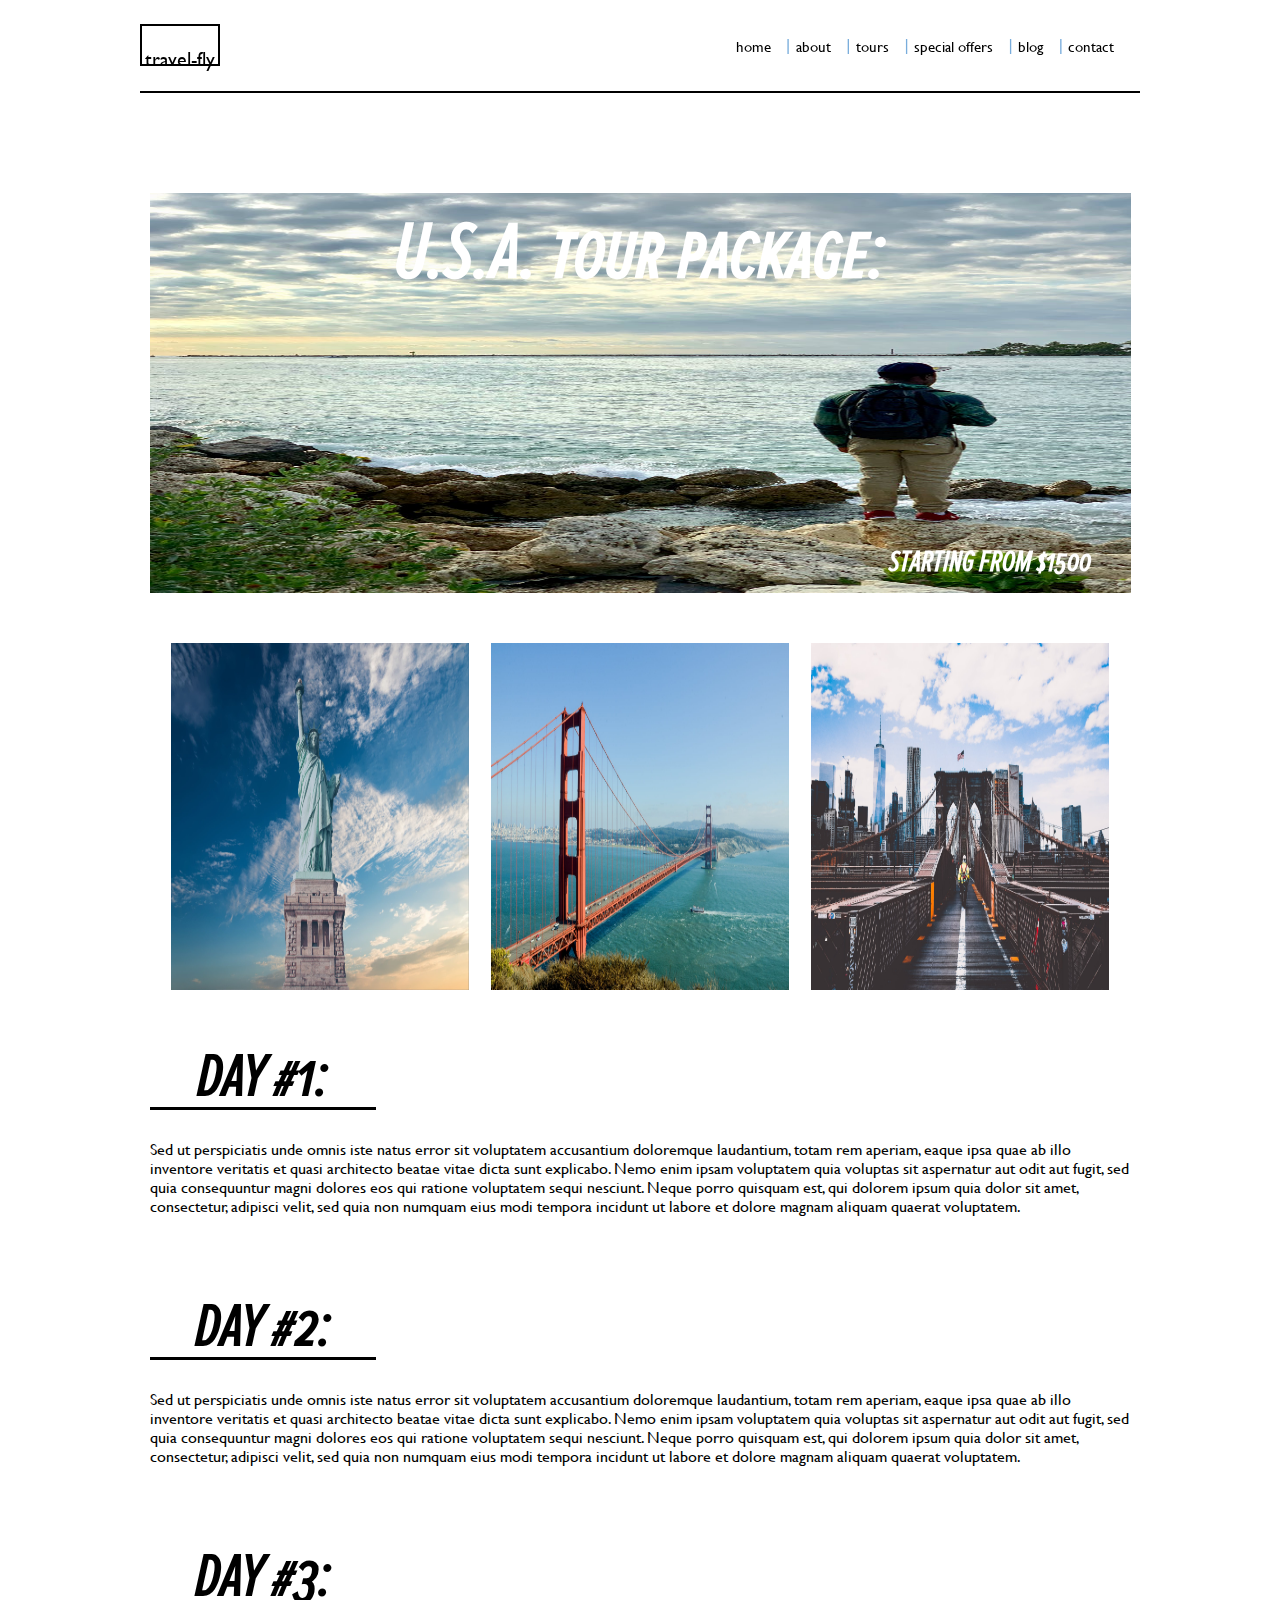
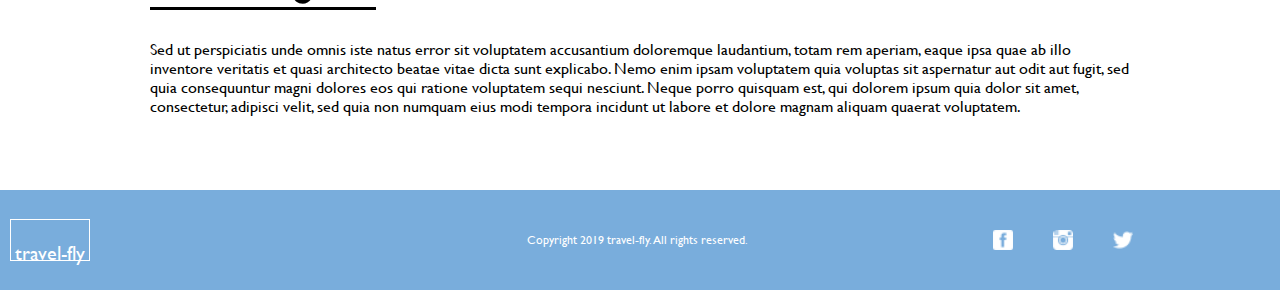
<file: homework-seven/usa.html>
<!DOCTYPE html>
<html lang="en">
<head>
    <meta charset="UTF-8">
    <meta http-equiv="X-UA-Compatible" content="IE=edge">
    <meta name="viewport" content="width=device-width, initial-scale=1.0">
    <title>U.S.A.</title>
    <link rel="stylesheet" href="css/styles.css">
</head>
<body>
    <div class="nav-black">
        <nav class="nav.black">
            <nav>
                <div class="title">
                  <div class="title-box">travel-fly</div>
                </div>
                <div class="links">
                  <a href="index.html">home</a>
                  <span>|</span>
                  <a href="about.html">about</a>
                  <span>|</span>
                  <a href="tours-main.html">tours</a>
                  <span>|</span>
                  <a href="special-offers.html">special offers</a>
                  <span>|</span>
                  <a href="blog.html">blog</a>
                  <span>|</span>
                  <a href="contact.html">contact</a>
                </div>
              </nav>
        </nav>
    </div>
<div class="nav-border"></div>

<div class="tour-banner">
    <H1>U.S.A. tour package:</H1>
    <h2>STARTING FROM $1500</h2>
  <img src="images/tour/tour-02.jpg" alt="Israel">
</div>

<div class="trinity-photos">
    <div class="photo-left">
        <img src="images/tour/tour-usa/usa-tour-01.jpg" alt="U.S.A.">
    </div>
    <div class="photo-center">
        <img src="images/tour/tour-usa/usa-tour-02.jpg" alt="U.S.A.">
    </div>
    <div class="photo-right">
        <img src="images/tour/tour-usa/usa-tour-03.jpg" alt="U.S.A.">
    </div>
</div>

<div class="tours-text">
    <div class="text-title">
        <h1>DAY #1:</h1>
    </div>
    <div class="tours-details">
       Sed ut perspiciatis unde omnis iste natus error sit voluptatem accusantium doloremque laudantium, totam rem aperiam, eaque ipsa quae ab illo inventore veritatis et quasi architecto beatae vitae dicta sunt explicabo. Nemo enim ipsam voluptatem quia voluptas sit aspernatur aut odit aut fugit, sed quia consequuntur magni dolores eos qui ratione voluptatem sequi nesciunt. Neque porro quisquam est, qui dolorem ipsum quia dolor sit amet, consectetur, adipisci velit, sed quia non numquam eius modi tempora incidunt ut labore et dolore magnam aliquam quaerat voluptatem. 
    </div>
</div>

<div class="tours-text">
    <div class="text-title">
        <h1>DAY #2:</h1>
    </div>
    <div class="tours-details">
       Sed ut perspiciatis unde omnis iste natus error sit voluptatem accusantium doloremque laudantium, totam rem aperiam, eaque ipsa quae ab illo inventore veritatis et quasi architecto beatae vitae dicta sunt explicabo. Nemo enim ipsam voluptatem quia voluptas sit aspernatur aut odit aut fugit, sed quia consequuntur magni dolores eos qui ratione voluptatem sequi nesciunt. Neque porro quisquam est, qui dolorem ipsum quia dolor sit amet, consectetur, adipisci velit, sed quia non numquam eius modi tempora incidunt ut labore et dolore magnam aliquam quaerat voluptatem. 
    </div>
</div>

<div class="tours-text">
    <div class="text-title">
        <h1>DAY #3:</h1>
    </div>
    <div class="tours-details">
       Sed ut perspiciatis unde omnis iste natus error sit voluptatem accusantium doloremque laudantium, totam rem aperiam, eaque ipsa quae ab illo inventore veritatis et quasi architecto beatae vitae dicta sunt explicabo. Nemo enim ipsam voluptatem quia voluptas sit aspernatur aut odit aut fugit, sed quia consequuntur magni dolores eos qui ratione voluptatem sequi nesciunt. Neque porro quisquam est, qui dolorem ipsum quia dolor sit amet, consectetur, adipisci velit, sed quia non numquam eius modi tempora incidunt ut labore et dolore magnam aliquam quaerat voluptatem. 
    </div>
</div>

<footer>
    <div class="footer">
      <div class="logo">
        <div class="title-box">travel-fly</div>
      </div>
      <div class="copyright">
        Copyright 2019 travel-fly. All rights reserved.
      </div>
      <div class="social">
        <img src="images/facebook-3-16.png" alt="" />
        <img src="images/instagram-16.png" alt="" />
        <img src="images/twitter-16.png" alt="" />
      </div>
    </div>
  </footer>
</body>
</html>
</file>
<file: homework-seven/css/styles.css>
* {
  margin: 0;
  padding: 0;
  -webkit-box-sizing: border-box;
          box-sizing: border-box;
}

html, body {
  height: 100%;
  font-family: sans-serif;
}

h1, h2, h3, h4, h5, h6, p {
  margin-bottom: 16px;
}

.wrapper {
  height: 100%;
  width: 100%;
}

@font-face {
  font-family: gill-sans;
  src: url(../css/fonts/GillSans.ttc);
}
@font-face {
  font-family: proxima-nova;
  src: url(../css/fonts/ProximaNovaScOsfExtraCondensed.ttf);
}
nav {
  position: fixed;
  height: 92.5px;
  width: 80%;
  left: 0;
  right: 0;
  margin-left: auto;
  margin-right: auto;
  display: -webkit-box;
  display: -ms-flexbox;
  display: flex;
  border-bottom-style: solid;
  border-width: 2px;
  border-color: white;
}

.title {
  color: white;
  border-color: white;
  border-width: 10px;
  width: 40%;
  height: 92.5px;
  display: -webkit-box;
  display: -ms-flexbox;
  display: flex;
  -webkit-box-align: center;
      -ms-flex-align: center;
          align-items: center;
}
.title .title-box {
  width: 80px;
  height: 42px;
  display: -webkit-box;
  display: -ms-flexbox;
  display: flex;
  -webkit-box-align: center;
      -ms-flex-align: center;
          align-items: center;
  padding-top: 28px;
  -webkit-box-pack: center;
      -ms-flex-pack: center;
          justify-content: center;
  font-family: gill-sans;
  font-size: 20px;
  border-style: solid;
  border-color: white;
  border-width: 1px;
}

.links {
  width: 43%;
  height: 92.5px;
  display: -webkit-box;
  display: -ms-flexbox;
  display: flex;
  -webkit-box-align: center;
      -ms-flex-align: center;
          align-items: center;
  -webkit-box-pack: space-evenly;
      -ms-flex-pack: space-evenly;
          justify-content: space-evenly;
  margin-left: 200px;
}
.links a {
  color: white;
  text-decoration: none;
  font-family: gill-sans;
  font-size: 15px;
  margin-right: 10px;
}
.links span {
  color: #79ADDC;
}

.hero {
  width: 100%;
  max-width: 1280px;
  height: 600px;
  margin: 0 auto;
  background-image: url(../images/hero.jpg);
  background-position: center;
  background-size: cover;
  background-repeat: no-repeat;
}
.hero .hero-callout {
  height: 60px;
  width: 100%;
  display: -webkit-box;
  display: -ms-flexbox;
  display: flex;
  -webkit-box-pack: center;
      -ms-flex-pack: center;
          justify-content: center;
  padding-top: 150px;
}
.hero .hero-callout p {
  font-family: proxima-nova;
  font-size: 60px;
  font-style: thin;
  color: white;
  font-weight: bolder;
}
.hero .hero-text {
  height: 46px;
  width: 100%;
  margin-top: 30px;
  display: -webkit-box;
  display: -ms-flexbox;
  display: flex;
  -webkit-box-pack: center;
      -ms-flex-pack: center;
          justify-content: center;
  padding-top: 100px;
}
.hero .hero-text .hero-ipsum {
  height: 46px;
  width: 416px;
  font-family: gill-sans;
  font-style: italic;
  font-size: 20px;
  color: white;
  font-weight: bolder;
  text-align: center;
}
.hero .hero-button {
  height: 41px;
  width: 100%;
  display: -webkit-box;
  display: -ms-flexbox;
  display: flex;
  -webkit-box-pack: center;
      -ms-flex-pack: center;
          justify-content: center;
  margin-top: 50px;
  padding-top: 70px;
  padding-bottom: 50px;
}
.hero .hero-button button {
  height: 40.04px;
  width: 121.62px;
  background-color: #79ADDC;
  color: white;
  border-style: none;
  font-family: gill-sans;
  font-size: 15px;
}

.features {
  max-width: 1280px;
  width: 100%;
  min-height: 300px;
  margin: 0 auto;
}
.features .feature-locations {
  min-height: 304px;
  width: 100%;
  display: -webkit-box;
  display: -ms-flexbox;
  display: flex;
  -webkit-box-pack: space-evenly;
      -ms-flex-pack: space-evenly;
          justify-content: space-evenly;
  margin-top: -50px;
}
.features .feature-locations .feature-photoOne {
  height: 304px;
  width: 236px;
  background-color: fuchsia;
  background-image: url(../images/special-offer-01.jpg);
  background-position: center;
  background-size: cover;
  background-repeat: no-repeat;
  padding-top: 56px;
  margin-bottom: 20px;
}
.features .feature-locations .feature-photoOne .feature-title {
  height: 60px;
  width: 236px;
  font-family: proxima-nova;
  font-size: 60px;
  color: white;
  display: -webkit-box;
  display: -ms-flexbox;
  display: flex;
  -webkit-box-pack: center;
      -ms-flex-pack: center;
          justify-content: center;
}
.features .feature-locations .feature-photoOne .feature-price {
  height: 30px;
  width: 236px;
  font-family: proxima-nova;
  font-size: 30px;
  color: white;
  display: -webkit-box;
  display: -ms-flexbox;
  display: flex;
  -webkit-box-align: center;
      -ms-flex-align: center;
          align-items: center;
  -webkit-box-pack: center;
      -ms-flex-pack: center;
          justify-content: center;
}
.features .feature-locations .feature-photoOne .feature-button {
  height: 40px;
  width: 236px;
  display: -webkit-box;
  display: -ms-flexbox;
  display: flex;
  -webkit-box-align: center;
      -ms-flex-align: center;
          align-items: center;
  -webkit-box-pack: center;
      -ms-flex-pack: center;
          justify-content: center;
  margin-top: 58px;
}
.features .feature-locations .feature-photoOne .feature-button button {
  width: 133px;
  height: 40px;
  border-radius: 38px;
  background-color: #79ADDC;
  color: white;
  border-style: none;
}
.features .feature-locations .feature-photoTwo {
  height: 304px;
  width: 236px;
  background-image: url(../images/special-offer-02.jpg);
  background-position: center;
  background-size: cover;
  background-repeat: no-repeat;
  padding-top: 56px;
  margin-bottom: 20px;
}
.features .feature-locations .feature-photoTwo .feature-title {
  height: 60px;
  width: 236px;
  font-family: proxima-nova;
  font-size: 60px;
  color: white;
  display: -webkit-box;
  display: -ms-flexbox;
  display: flex;
  -webkit-box-pack: center;
      -ms-flex-pack: center;
          justify-content: center;
}
.features .feature-locations .feature-photoTwo .feature-price {
  height: 30px;
  width: 236px;
  font-family: proxima-nova;
  font-size: 30px;
  color: white;
  display: -webkit-box;
  display: -ms-flexbox;
  display: flex;
  -webkit-box-align: center;
      -ms-flex-align: center;
          align-items: center;
  -webkit-box-pack: center;
      -ms-flex-pack: center;
          justify-content: center;
}
.features .feature-locations .feature-photoTwo .feature-button {
  height: 40px;
  width: 236px;
  display: -webkit-box;
  display: -ms-flexbox;
  display: flex;
  -webkit-box-align: center;
      -ms-flex-align: center;
          align-items: center;
  -webkit-box-pack: center;
      -ms-flex-pack: center;
          justify-content: center;
  margin-top: 58px;
}
.features .feature-locations .feature-photoTwo .feature-button button {
  width: 133px;
  height: 40px;
  border-radius: 38px;
  background-color: #79ADDC;
  color: white;
  border-style: none;
}
.features .feature-locations .feature-photoThree {
  height: 304px;
  width: 236px;
  background-image: url(../images/special-offer-01.jpg);
  background-position: center;
  background-size: cover;
  background-repeat: no-repeat;
  padding-top: 56px;
  margin-bottom: 20px;
}
.features .feature-locations .feature-photoThree .feature-title {
  height: 60px;
  width: 236px;
  font-family: proxima-nova;
  font-size: 60px;
  color: white;
  display: -webkit-box;
  display: -ms-flexbox;
  display: flex;
  -webkit-box-pack: center;
      -ms-flex-pack: center;
          justify-content: center;
}
.features .feature-locations .feature-photoThree .feature-price {
  height: 30px;
  width: 236px;
  font-family: proxima-nova;
  font-size: 30px;
  color: white;
  display: -webkit-box;
  display: -ms-flexbox;
  display: flex;
  -webkit-box-align: center;
      -ms-flex-align: center;
          align-items: center;
  -webkit-box-pack: center;
      -ms-flex-pack: center;
          justify-content: center;
}
.features .feature-locations .feature-photoThree .feature-button {
  height: 40px;
  width: 236px;
  display: -webkit-box;
  display: -ms-flexbox;
  display: flex;
  -webkit-box-align: center;
      -ms-flex-align: center;
          align-items: center;
  -webkit-box-pack: center;
      -ms-flex-pack: center;
          justify-content: center;
  margin-top: 58px;
}
.features .feature-locations .feature-photoThree .feature-button button {
  width: 133px;
  height: 40px;
  border-radius: 38px;
  background-color: #79ADDC;
  color: white;
  border-style: none;
}

@media only screen and (max-width: 700px) {
  .feature-locations {
    -webkit-box-orient: vertical;
    -webkit-box-direction: normal;
        -ms-flex-direction: column;
            flex-direction: column;
    margin: 0 auto;
    -webkit-box-align: center;
        -ms-flex-align: center;
            align-items: center;
  }
}
.booking {
  min-height: 600px;
  width: 100%;
  margin: 0 auto;
  margin-top: 50px;
  padding-bottom: 50px;
}
.booking .booking-wrapper {
  max-width: 820px;
  width: 100%;
  margin: 0 auto;
  font-family: proxima-nova;
  font-size: 60px;
}
.booking .booking-wrapper .info-inputs {
  height: 58px;
  max-width: 820px;
  display: -webkit-box;
  display: -ms-flexbox;
  display: flex;
  -webkit-box-align: center;
      -ms-flex-align: center;
          align-items: center;
  -webkit-box-pack: justify;
      -ms-flex-pack: justify;
          justify-content: space-between;
  margin-bottom: 20px;
}
.booking .booking-wrapper .info-inputs .inputLeft {
  position: relative;
  width: 344px;
  height: 58px;
  font-type: gill-sans;
  font-size: 18px;
  display: -webkit-box;
  display: -ms-flexbox;
  display: flex;
  -webkit-box-align: center;
      -ms-flex-align: center;
          align-items: center;
}
.booking .booking-wrapper .info-inputs .inputLeft label {
  position: absolute;
  margin-left: 10px;
}
.booking .booking-wrapper .info-inputs .inputLeft input {
  display: block;
  height: 58px;
  width: 344px;
  border-color: #79ADDC;
  border-style: solid;
  border-width: 1px;
}
.booking .booking-wrapper .info-inputs .inputRight {
  position: relative;
  width: 453px;
  height: 58px;
  font-type: gill-sans;
  font-size: 18px;
  display: -webkit-box;
  display: -ms-flexbox;
  display: flex;
  -webkit-box-align: center;
      -ms-flex-align: center;
          align-items: center;
}
.booking .booking-wrapper .info-inputs .inputRight label {
  position: absolute;
  margin-left: 10px;
}
.booking .booking-wrapper .info-inputs .inputRight input {
  display: block;
  height: 58px;
  width: 453px;
  border-color: #79ADDC;
  border-style: solid;
  border-width: 1px;
}
.booking .booking-wrapper .check-in-out {
  height: 58px;
  width: 100%;
  max-width: 820px;
  display: -webkit-box;
  display: -ms-flexbox;
  display: flex;
  -webkit-box-align: center;
      -ms-flex-align: center;
          align-items: center;
  -webkit-box-pack: justify;
      -ms-flex-pack: justify;
          justify-content: space-between;
  margin-bottom: 10px;
}
.booking .booking-wrapper .check-in-out .in-out-label {
  width: 120px;
  height: 58px;
  font-family: gill-sans;
  font-size: 18px;
  display: -webkit-box;
  display: -ms-flexbox;
  display: flex;
  -webkit-box-align: center;
      -ms-flex-align: center;
          align-items: center;
}
.booking .booking-wrapper .check-in-out .in-out-label label {
  margin-left: 10px;
}
.booking .booking-wrapper .check-in-out .in-out-input {
  position: relative;
  width: 85%;
  height: 58px;
  display: -webkit-box;
  display: -ms-flexbox;
  display: flex;
  -webkit-box-align: center;
      -ms-flex-align: center;
          align-items: center;
  -webkit-box-pack: right;
      -ms-flex-pack: right;
          justify-content: right;
}
.booking .booking-wrapper .check-in-out .in-out-input img {
  position: absolute;
  height: 20px;
  width: 20px;
  margin-right: 10px;
}
.booking .booking-wrapper .check-in-out .in-out-input label {
  position: absolute;
  font-size: 20px;
  margin-right: 10px;
}
.booking .booking-wrapper .check-in-out .in-out-input input {
  display: block;
  height: 58px;
  width: 700px;
  border-color: #79ADDC;
  border-style: solid;
  border-width: 1px;
}
.booking .booking-wrapper .people-rooms {
  max-width: 820px;
  width: 100%;
  height: 58px;
}
.booking .booking-wrapper .people-rooms .pr {
  max-width: 820px;
  height: 58px;
  display: -webkit-box;
  display: -ms-flexbox;
  display: flex;
  -webkit-box-pack: justify;
      -ms-flex-pack: justify;
          justify-content: space-between;
  padding-left: 10px;
  padding-right: 10px;
}
.booking .booking-wrapper .people-rooms .pr .prLabel {
  width: 120px;
  height: 58px;
  font-type: gill-sans;
  font-size: 18px;
  display: -webkit-box;
  display: -ms-flexbox;
  display: flex;
  -webkit-box-align: center;
      -ms-flex-align: center;
          align-items: center;
}
.booking .booking-wrapper .people-rooms .pr .prLabel label {
  margin-left: 10px;
}
.booking .booking-wrapper .people-rooms .pr .prInput {
  position: relative;
  width: 100px;
  height: 58px;
  display: -webkit-box;
  display: -ms-flexbox;
  display: flex;
  -webkit-box-align: center;
      -ms-flex-align: center;
          align-items: center;
  -webkit-box-pack: right;
      -ms-flex-pack: right;
          justify-content: right;
}
.booking .booking-wrapper .people-rooms .pr .prInput img {
  position: absolute;
  height: 30px;
  width: 30px;
}
.booking .booking-wrapper .people-rooms .pr .prInput input {
  display: block;
  height: 58px;
  width: 103px;
  border-color: #79ADDC;
  border-style: solid;
  border-width: 1px;
}
.booking .message {
  position: relative;
  padding-top: 10px;
}
.booking .message label {
  position: absolute;
  font-family: gill-sans;
  font-size: 18px;
  margin-left: 10px;
}
.booking .message input {
  height: 192px;
  width: 820px;
  border-color: #79ADDC;
  border-style: solid;
  border-width: 1px;
}
.booking .sub-button {
  display: -webkit-box;
  display: -ms-flexbox;
  display: flex;
  -webkit-box-pack: center;
      -ms-flex-pack: center;
          justify-content: center;
  padding-top: 20px;
}
.booking .sub-button button {
  height: 61px;
  width: 820px;
  background-color: #79addc;
  border-radius: 50px;
  border-style: solid;
  border-width: 3px;
  border-color: #79addc;
  font-family: gill-sans;
  font-size: 15px;
  color: white;
}

@media only screen and (max-width: 800px) {
  .info-inputs {
    -webkit-box-orient: vertical;
    -webkit-box-direction: normal;
        -ms-flex-direction: column;
            flex-direction: column;
    -webkit-box-align: center;
        -ms-flex-align: center;
            align-items: center;
    padding-bottom: 120px;
    height: 140px;
  }
}
.footer {
  height: 100px;
  width: 100%;
  max-width: 1280px;
  background-color: #79addc;
  margin: 0 auto;
  display: -webkit-box;
  display: -ms-flexbox;
  display: flex;
}
.footer .logo {
  width: 425px;
  height: 100px;
  display: -webkit-box;
  display: -ms-flexbox;
  display: flex;
  -webkit-box-align: center;
      -ms-flex-align: center;
          align-items: center;
  padding-left: 10px;
}
.footer .logo .title-box {
  width: 80px;
  height: 42px;
  display: -webkit-box;
  display: -ms-flexbox;
  display: flex;
  -webkit-box-align: center;
      -ms-flex-align: center;
          align-items: center;
  padding-top: 28px;
  -webkit-box-pack: center;
      -ms-flex-pack: center;
          justify-content: center;
  font-family: gill-sans;
  font-size: 20px;
  color: white;
  border-style: solid;
  border-color: white;
  border-width: 1px;
}
.footer .copyright {
  width: 425px;
  height: 100px;
  color: white;
  font-family: gill-sans;
  font-size: 12px;
  display: -webkit-box;
  display: -ms-flexbox;
  display: flex;
  -webkit-box-align: center;
      -ms-flex-align: center;
          align-items: center;
  -webkit-box-pack: center;
      -ms-flex-pack: center;
          justify-content: center;
}
.footer .social {
  width: 425px;
  height: 100px;
  display: -webkit-box;
  display: -ms-flexbox;
  display: flex;
  -webkit-box-align: center;
      -ms-flex-align: center;
          align-items: center;
  -webkit-box-pack: center;
      -ms-flex-pack: center;
          justify-content: center;
}
.footer .social img {
  height: 20px;
  width: 20px;
  margin: 20px;
}

.nav-black nav {
  position: fixed;
  height: 92.5px;
  min-width: 500px;
  max-width: 1000px;
  left: 0;
  right: 0;
  margin-left: auto;
  margin-right: auto;
  margin: 0 auto;
  display: -webkit-box;
  display: -ms-flexbox;
  display: flex;
  color: black;
  padding-right: 10px;
  border: 2px;
  border-bottom-style: solid;
}
.nav-black nav .title {
  color: black;
  border-color: black;
  border-width: 10px;
  min-width: none;
  width: 400px;
  height: 92.5px;
  display: -webkit-box;
  display: -ms-flexbox;
  display: flex;
  -webkit-box-align: center;
      -ms-flex-align: center;
          align-items: center;
  border: 2px;
  border-bottom-style: solid;
}
.nav-black nav .title .title-box {
  min-width: none;
  max-width: 80px;
  height: 42px;
  display: -webkit-box;
  display: -ms-flexbox;
  display: flex;
  -webkit-box-align: center;
      -ms-flex-align: center;
          align-items: center;
  padding-top: 28px;
  -webkit-box-pack: center;
      -ms-flex-pack: center;
          justify-content: center;
  font-family: gill-sans;
  font-size: 20px;
  border-style: solid;
  border-color: black;
  border-width: 2px;
}
.nav-black nav .links {
  min-width: 200px;
  max-width: 400px;
  height: 92.5px;
  display: -webkit-box;
  display: -ms-flexbox;
  display: flex;
  -webkit-box-align: center;
      -ms-flex-align: center;
          align-items: center;
  -webkit-box-pack: space-evenly;
      -ms-flex-pack: space-evenly;
          justify-content: space-evenly;
}
.nav-black nav .links a {
  color: black;
  text-decoration: none;
  font-family: gill-sans;
  font-size: 15px;
}
.nav-black nav .links span {
  color: #79ADDC;
}

.nav-border {
  height: 92.5px;
  width: 100%;
}

.about {
  max-width: 1280px;
  width: 100%;
  min-height: 300px;
  margin: 0 auto;
}
.about .about-top {
  max-width: 1280px;
  width: 100%;
  min-height: 300px;
  padding-left: 150px;
}
.about .about-top .top-title {
  max-width: 1280px;
  width: 12%;
  height: 70px;
  display: -webkit-box;
  display: -ms-flexbox;
  display: flex;
  -webkit-box-pack: center;
      -ms-flex-pack: center;
          justify-content: center;
  margin-top: 150px;
  border-bottom-style: solid;
  border-bottom-color: black;
}
.about .about-top .top-title h1 {
  font-family: proxima-nova;
  font-size: 60px;
  min-height: 300px;
}
.about .about-top .top-text {
  max-width: 1280px;
  width: 100%;
  min-height: 200px;
  margin-top: 30px;
  display: -webkit-box;
  display: -ms-flexbox;
  display: flex;
  -webkit-box-pack: center;
      -ms-flex-pack: center;
          justify-content: center;
  font-family: gill-sans;
  font-size: 16px;
  letter-spacing: 19;
  padding-right: 149px;
}
.about .about-bottom {
  max-width: 1280px;
  width: 100%;
  min-height: 700px;
  padding-right: 200px;
}
.about .about-bottom .bottom-title {
  max-width: 1280px;
  width: 15%;
  min-height: 40px;
  border-bottom-style: solid;
  border-bottom-color: black;
  display: -webkit-box;
  display: -ms-flexbox;
  display: flex;
  -webkit-box-pack: center;
      -ms-flex-pack: center;
          justify-content: center;
  margin-left: 150px;
}
.about .about-bottom .bottom-title h1 {
  font-family: proxima-nova;
  font-size: 40px;
}
.about .client-container {
  min-height: 150px;
  max-width: 721px;
  margin-left: 150px;
  margin-top: 40px;
  display: -webkit-box;
  display: -ms-flexbox;
  display: flex;
}
.about .client-container .client-photo {
  height: 150px;
  width: 260px;
}
.about .client-container .client-photo img {
  min-height: 150px;
  min-width: 260px;
  max-width: 260px;
  max-height: 150px;
}
.about .client-container .client-quote {
  position: relative;
  width: 461px;
  min-height: 150px;
  font-family: gill-sans;
  font-size: 16px;
  font-style: italic;
  letter-spacing: 19;
  padding-left: 10px;
}
.about .client-container .client-quote span {
  position: absolute;
  right: 0;
  bottom: 0;
  color: #79addc;
  font-family: proxima-nova;
  font-size: 20px;
  letter-spacing: 24;
}

.tour-main {
  max-width: 1280px;
  width: 100%;
  min-height: 300px;
  margin: 0 auto;
}
.tour-main .tour-banner {
  max-width: 981px;
  height: 300px;
  background-color: blue;
  margin: 0 auto;
  background-image: url(../images/tours-header.jpg);
  background-repeat: none;
  background-size: cover;
  background-position: center;
  color: white;
  font-family: proxima-nova;
  font-size: 60px;
  display: -webkit-box;
  display: -ms-flexbox;
  display: flex;
  -webkit-box-align: center;
      -ms-flex-align: center;
          align-items: center;
  -webkit-box-pack: center;
      -ms-flex-pack: center;
          justify-content: center;
  margin-top: 50px;
  margin-bottom: 50px;
}
.tour-main .tours-container {
  min-height: 100%;
  width: 100%;
  max-width: 1280px;
  padding-top: 10px;
  display: -webkit-box;
  display: -ms-flexbox;
  display: flex;
  -webkit-box-pack: space-evenly;
      -ms-flex-pack: space-evenly;
          justify-content: space-evenly;
  padding-bottom: 10px;
}
.tour-main .tours-container .tour-photo {
  position: relative;
  width: 236px;
  height: 304px;
  min-width: 236px;
  min-height: 304px;
  margin: 10px;
  padding-bottom: 50px;
}
.tour-main .tours-container .tour-photo img {
  position: absolute;
  width: 236px;
  height: 304px;
}
.tour-main .tours-container .tour-photo .tour-text {
  position: absolute;
  height: 131px;
  width: 100%;
}
.tour-main .tours-container .tour-photo .tour-text .tour-country {
  height: 60px;
  width: 100%;
  font-family: proxima-nova;
  font-size: 60px;
  color: white;
  display: -webkit-box;
  display: -ms-flexbox;
  display: flex;
  -webkit-box-pack: center;
      -ms-flex-pack: center;
          justify-content: center;
  margin-bottom: 10px;
  margin-top: 50px;
}
.tour-main .tours-container .tour-photo .tour-text .tour-price {
  height: 30px;
  width: 100%;
  font-family: proxima-nova;
  font-size: 30px;
  color: white;
  display: -webkit-box;
  display: -ms-flexbox;
  display: flex;
  -webkit-box-pack: center;
      -ms-flex-pack: center;
          justify-content: center;
  margin-bottom: 10px;
}
.tour-main .tours-container .tour-photo .tour-text .tour-button {
  position: absolute;
  height: 41px;
  width: 100%;
  display: -webkit-box;
  display: -ms-flexbox;
  display: flex;
  -webkit-box-pack: center;
      -ms-flex-pack: center;
          justify-content: center;
}
.tour-main .tours-container .tour-photo .tour-text .tour-button button {
  height: 40.04px;
  width: 121.62px;
  background-color: #79addc;
  color: white;
  border-style: none;
  font-family: gill-sans;
  font-size: 15px;
  border-radius: 20px;
}
.tour-main .tours-container .tour-photo .tour-text .tour-button button a {
  color: white;
  font-family: gill-sans;
  font-size: 15px;
  text-decoration: none;
}

@media only screen and (max-width: 1050px) {
  .tours-container {
    -webkit-box-orient: vertical;
    -webkit-box-direction: normal;
        -ms-flex-direction: column;
            flex-direction: column;
    -webkit-box-align: center;
        -ms-flex-align: center;
            align-items: center;
    min-height: 900px;
  }
}
.tour-banner {
  height: 400px;
  width: 100%;
  max-width: 1280px;
  margin: 0 auto;
  margin-top: 100px;
  display: -webkit-box;
  display: -ms-flexbox;
  display: flex;
  -webkit-box-pack: center;
      -ms-flex-pack: center;
          justify-content: center;
}
.tour-banner h1 {
  position: absolute;
  margin-top: 10px;
  color: white;
  font-family: proxima-nova;
  font-size: 80px;
}
.tour-banner h2 {
  position: absolute;
  margin-top: 350px;
  text-align: right;
  color: white;
  font-family: proxima-nova;
  font-size: 30px;
  margin-right: -700px;
}
.tour-banner img {
  width: 981px;
  height: 400px;
}

.trinity-photos {
  width: 981px;
  height: 347px;
  margin: 0 auto;
  margin-top: 50px;
  display: -webkit-box;
  display: -ms-flexbox;
  display: flex;
  -webkit-box-pack: space-evenly;
      -ms-flex-pack: space-evenly;
          justify-content: space-evenly;
}
.trinity-photos .photo-left {
  width: 298px;
  height: 347px;
}
.trinity-photos .photo-left img {
  width: 298px;
  height: 347px;
}
.trinity-photos .photo-center {
  width: 298px;
  height: 347px;
}
.trinity-photos .photo-center img {
  width: 298px;
  height: 347px;
}
.trinity-photos .photo-right {
  width: 298px;
  height: 347px;
}
.trinity-photos .photo-right img {
  width: 298px;
  height: 347px;
}

.tours-text {
  max-width: 1280px;
  width: 100%;
  min-height: 100px;
  padding-left: 150px;
  margin-bottom: 50px;
}
.tours-text .text-title {
  max-width: 1280px;
  width: 20%;
  height: 70px;
  display: -webkit-box;
  display: -ms-flexbox;
  display: flex;
  -webkit-box-pack: center;
      -ms-flex-pack: center;
          justify-content: center;
  margin-top: 50px;
  border-bottom-style: solid;
  border-bottom-color: black;
}
.tours-text .text-title h1 {
  font-family: proxima-nova;
  font-size: 60px;
  min-height: 300px;
}
.tours-text .tours-details {
  max-width: 1280px;
  width: 100%;
  min-height: 100px;
  margin-top: 30px;
  display: -webkit-box;
  display: -ms-flexbox;
  display: flex;
  -webkit-box-pack: center;
      -ms-flex-pack: center;
          justify-content: center;
  font-family: gill-sans;
  font-size: 16px;
  letter-spacing: 19;
  padding-right: 149px;
}

@media only screen and (max-width: 1050px) {
  .trinity-photos {
    -webkit-box-orient: vertical;
    -webkit-box-direction: normal;
        -ms-flex-direction: column;
            flex-direction: column;
    -webkit-box-align: center;
        -ms-flex-align: center;
            align-items: center;
    height: 1400px;
  }
  .trinity-photos img {
    padding-bottom: 10px;
  }
}
.special-offers-wrapper {
  min-height: 100%;
  width: 1000px;
  padding-top: 64.5px;
  margin: 0 auto;
}
.special-offers-wrapper .offers-title {
  height: 35px;
  width: 200px;
  font-family: proxima-nova;
  font-size: 30px;
  border-bottom: 2px;
  border-bottom-style: solid;
  margin-bottom: 20px;
}
.special-offers-wrapper .place-container {
  min-height: 300px;
  width: 60%;
  min-width: 400px;
  display: -webkit-box;
  display: -ms-flexbox;
  display: flex;
  margin-bottom: 50px;
}
.special-offers-wrapper .place-container .special-photo {
  height: 287px;
  width: 199px;
}
.special-offers-wrapper .place-container .special-photo img {
  height: 287px;
  width: 199px;
}
.special-offers-wrapper .place-container .place-text {
  width: 75%;
  height: 287px;
  padding-left: 10px;
}
.special-offers-wrapper .place-container .place-text .special-title {
  height: 50px;
  width: 50%;
  min-width: 200px;
  font-family: proxima-nova;
  font-size: 30px;
  border-bottom-style: solid;
  border-bottom-width: 2px;
  margin-bottom: 30px;
}
.special-offers-wrapper .place-container .place-text .special-text {
  min-height: 50px;
  width: 90%;
  font-family: gill-sans;
  font-size: 16px;
}
.special-offers-wrapper .place-container .place-text .special-button {
  height: 40px;
  width: 236px;
  display: -webkit-box;
  display: -ms-flexbox;
  display: flex;
  -webkit-box-align: center;
      -ms-flex-align: center;
          align-items: center;
  -webkit-box-pack: center;
      -ms-flex-pack: center;
          justify-content: center;
  margin-top: 58px;
}
.special-offers-wrapper .place-container .place-text .special-button button {
  width: 133px;
  height: 40px;
  border-radius: 38px;
  background-color: #79ADDC;
  color: white;
  border-style: none;
}

.blog-wrapper {
  min-height: 400px;
  width: 100%;
  padding-top: 64.5px;
}
.blog-wrapper .blog-title {
  height: 35px;
  width: 50px;
  font-family: proxima-nova;
  font-size: 30px;
  margin-left: 150px;
  border-bottom: 2px;
  border-bottom-style: solid;
  margin-bottom: 20px;
}
.blog-wrapper .blog-container {
  height: 259px;
  width: 80%;
  margin-left: 150px;
  min-width: 450px;
  display: -webkit-box;
  display: -ms-flexbox;
  display: flex;
}
.blog-wrapper .blog-container .blog-date {
  height: 259px;
  width: 70px;
}
.blog-wrapper .blog-container .blog-date .date {
  width: 60px;
  height: 60px;
  background-color: #79ADDC;
  color: white;
  text-align: center;
}
.blog-wrapper .blog-container .blog-date .date .number {
  font-family: gill-sans;
  font-size: 22px;
  font-style: bold;
}
.blog-wrapper .blog-container .blog-date .date .month {
  font-family: gill-sans;
  font-size: 12px;
}
.blog-wrapper .blog-container .blog-photo {
  height: 259px;
  width: 80%;
}
.blog-wrapper .blog-container .blog-photo img {
  height: 259px;
  width: 100%;
}
.blog-wrapper .blog-text {
  width: 380px;
  min-height: 200px;
  margin-left: 220px;
  margin-bottom: 50px;
}
.blog-wrapper .blog-text h1 {
  font-family: gill-sans;
  font-size: 15px;
  padding-top: 10px;
}
.blog-wrapper .blog-text p {
  font-family: gill-sans;
  font-size: 13px;
  color: #79ADDC;
}

.contact-wrapper {
  min-height: 800px;
  width: 100%;
  padding-top: 64.5px;
  margin: 0 auto;
}
.contact-wrapper .contact-title {
  height: 35px;
  width: 150px;
  font-family: proxima-nova;
  font-size: 30px;
  margin-left: 150px;
  border-bottom: 2px;
  border-bottom-style: solid;
  margin-bottom: 20px;
}
.contact-wrapper .contact-container {
  min-height: 442px;
  width: 80%;
  margin: 0 auto;
  margin-left: 150px;
  display: -webkit-box;
  display: -ms-flexbox;
  display: flex;
}
.contact-wrapper .contact-container .map {
  width: 400px;
  height: 442px;
}
.contact-wrapper .contact-container .map img {
  width: 400px;
  height: 442px;
}
.contact-wrapper .contact-container .form {
  width: 550px;
  height: 442px;
  padding-left: 20px;
  padding-top: 20px;
  -webkit-box-orient: vertical;
  -webkit-box-direction: normal;
      -ms-flex-direction: column;
          flex-direction: column;
}
.contact-wrapper .contact-container .form input {
  height: 80px;
  width: 90%;
  margin-bottom: 30px;
  text-align: left;
}
.contact-wrapper .comment {
  width: 480px;
  height: 200px;
}
.contact-wrapper .comment input {
  height: 300px;
}
.contact-wrapper .contact-info {
  height: 180px;
  width: 80%;
  margin-left: 150px;
  margin-top: 30px;
  display: -webkit-box;
  display: -ms-flexbox;
  display: flex;
}
.contact-wrapper .contact-info .address {
  height: 180px;
  width: 39%;
  font-family: gill-sans;
  font-size: 18px;
}
.contact-wrapper .contact-info .button {
  height: 180px;
  width: 61%;
}
.contact-wrapper .contact-info .button button {
  height: 40.04px;
  width: 121.62px;
  background-color: #79ADDC;
  color: white;
  border-style: none;
  font-family: gill-sans;
  font-size: 15px;
  margin-left: 10px;
}
</file>
